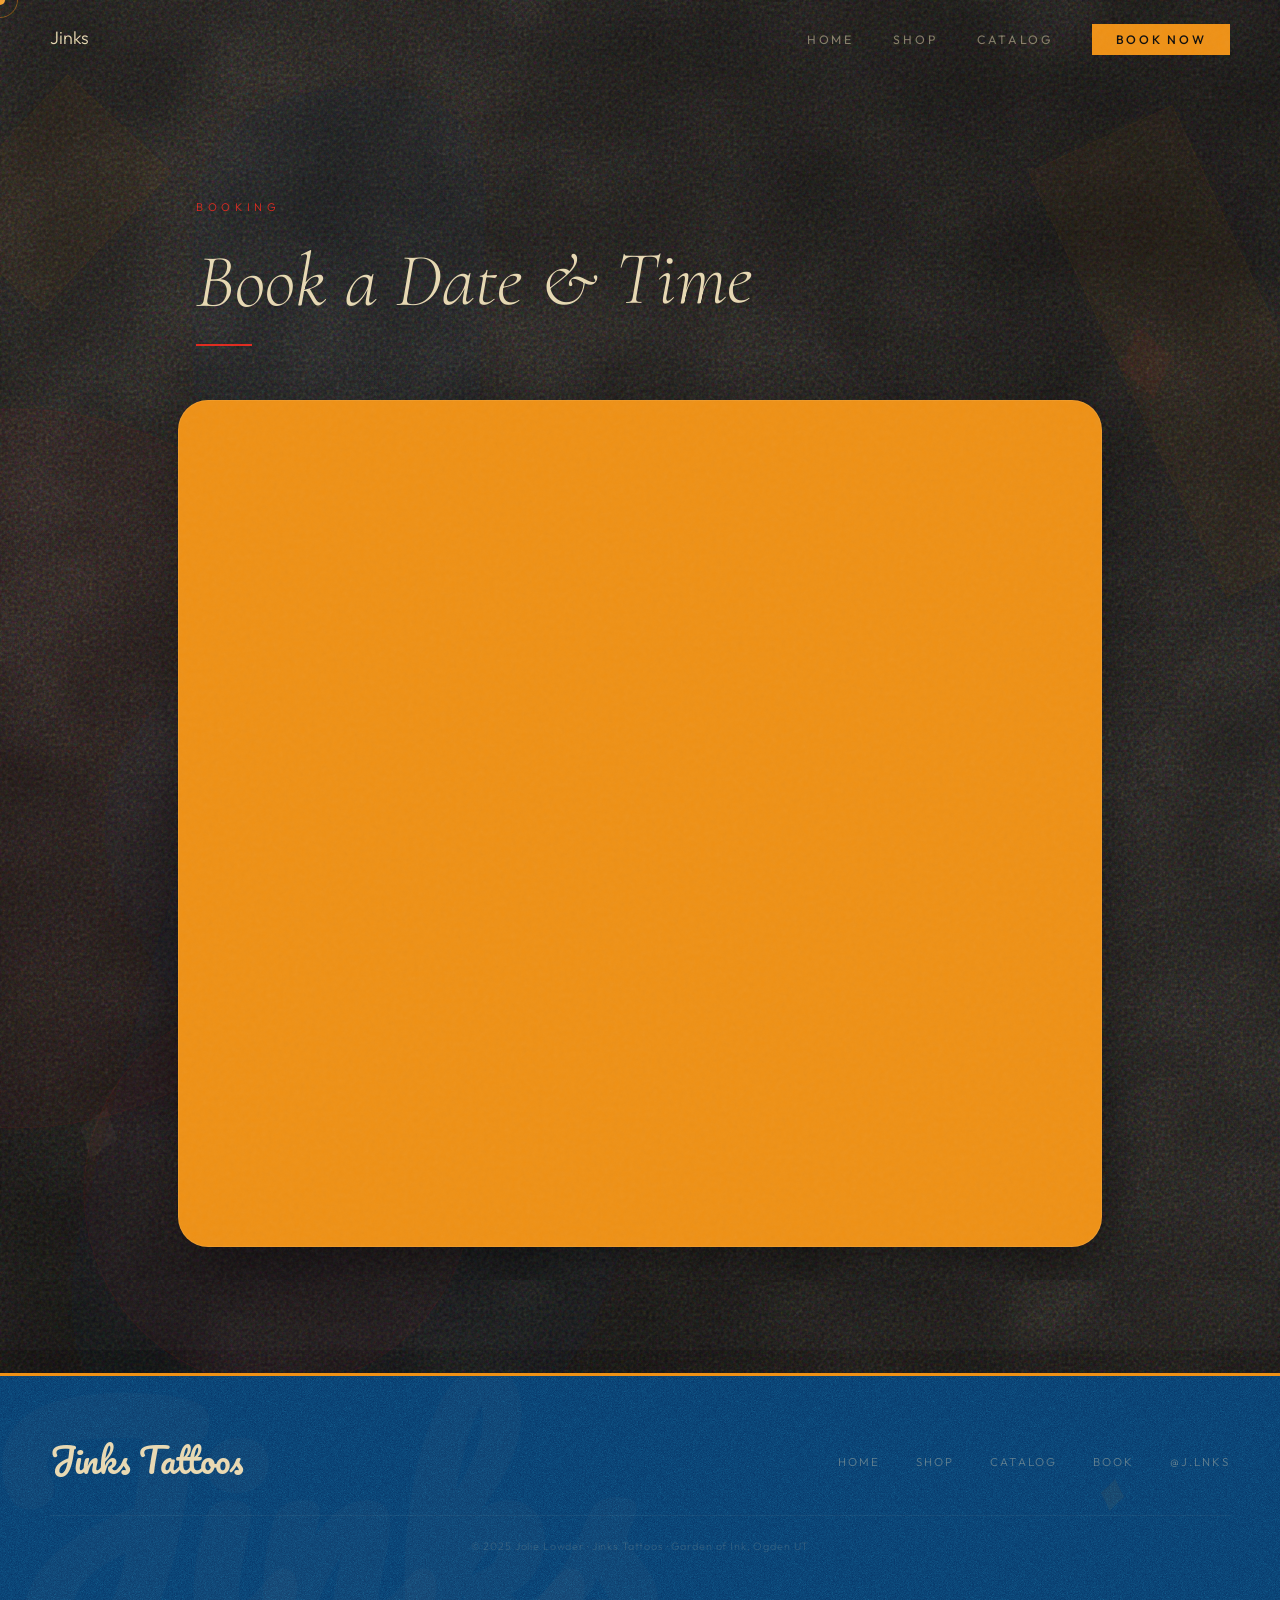
<file: book-time.html>
<!DOCTYPE html>
<!-- ═══════════════════════════════════════════════════════════════════
     JINKS TATTOOS — book-time.html (DATE & TIME PICKER PAGE)
     ─────────────────────────────────────────────────────────────────
     This page comes AFTER the Tally intake form. Once a client submits
     their tattoo details on schedule.html (which emails Jolie), Tally
     redirects them here to pick an actual date & time via the embedded
     Google Calendar Appointment Scheduling widget.

     Structure mirrors schedule.html:
       1. NAV              — same top bar
       2. BOOK-TIME CONTENT — heading + Google Calendar iframe
       3. FOOTER           — same navy footer
       4. <script>         — cursor, nav, mobile menu, ambient canvas
     ═══════════════════════════════════════════════════════════════════ -->
<html lang="en">
<head>
  <meta charset="UTF-8" />
  <meta name="viewport" content="width=device-width, initial-scale=1.0" />
  <title>Book a Date & Time — Jinks Tattoos</title>
  <!-- Shared site stylesheet (nav, footer, cursor, grain, etc.) -->
  <link rel="stylesheet" href="style.css" />

  <!-- ─────────────────────────────────────────────────────────
       PAGE-SPECIFIC STYLES
       Same approach as schedule.html — these only apply to this page.
  ───────────────────────────────────────────────────────────── -->
   <style>
    /* Dark grungy background for the booking page */
    body { background: #1a1816; color: #E8D9B3; }

    /* Content wrapper — full grunge newspaper texture */
    .schedule-wrap {
      position: relative;
      overflow: hidden;
      min-height: 100vh;
      padding-top: 8rem;
      background-color: #1a1816;
      background-image:
        url("data:image/svg+xml,%3Csvg viewBox='0 0 256 256' xmlns='http://www.w3.org/2000/svg'%3E%3Cfilter id='a'%3E%3CfeTurbulence type='fractalNoise' baseFrequency='0.035' numOctaves='5' stitchTiles='stitch'/%3E%3CfeColorMatrix type='saturate' values='0'/%3E%3C/filter%3E%3Crect width='100%25' height='100%25' filter='url(%23a)'/%3E%3C/svg%3E"),
        url("data:image/svg+xml,%3Csvg viewBox='0 0 512 512' xmlns='http://www.w3.org/2000/svg'%3E%3Cfilter id='b'%3E%3CfeTurbulence type='fractalNoise' baseFrequency='0.8' numOctaves='3' stitchTiles='stitch'/%3E%3C/filter%3E%3Crect width='100%25' height='100%25' filter='url(%23b)'/%3E%3C/svg%3E"),
        radial-gradient(ellipse 120% 80% at 20% 90%, rgba(0,0,0,.4) 0%, transparent 70%),
        radial-gradient(ellipse 100% 60% at 85% 15%, rgba(0,0,0,.35) 0%, transparent 65%),
        radial-gradient(ellipse 80% 80% at 50% 50%, transparent 30%, rgba(0,0,0,.25) 100%);
      background-blend-mode: overlay, soft-light, normal, normal, normal;
    }

    /* Diamond decoration — top right */
    .schedule-wrap::before {
      content: '♦';
      position: absolute;
      top: 18%; right: 8%;
      font-size: 7rem;
      color: #E1291D;
      opacity: .05;
      transform: rotate(-12deg);
      pointer-events: none;
      z-index: 0;
      font-family: serif;
    }

    /* Diamond decoration — bottom left */
    .schedule-wrap::after {
      content: '♦';
      position: absolute;
      bottom: 12%; left: 6%;
      font-size: 5rem;
      color: #E8D9B3;
      opacity: .04;
      transform: rotate(18deg);
      pointer-events: none;
      z-index: 0;
      font-family: serif;
    }

    /* Centered content container */
    .schedule-section {
      max-width: 960px;
      margin: 0 auto;
      padding: 3rem 2rem 7rem;
      position: relative;
      z-index: 1;
    }

    /* "Booking" eyebrow label */
    .schedule-eyebrow {
      font-size: .62rem;
      letter-spacing: .42em;
      text-transform: uppercase;
      display: block;
      margin-bottom: 1.2rem;
      color: #E1291D;
    }

    /* Big italic heading */
    .schedule-h1 {
      font-family: var(--serif);
      font-size: clamp(2.2rem, 6vw, 4.2rem);
      font-weight: 300;
      font-style: italic;
      line-height: 1.1;
      color: #E8D9B3;
      margin-bottom: 1.2rem;
      transform: rotate(-.4deg);
      display: inline-block;
    }

    /* Red accent line — extra bottom margin since there's no subtitle */
    .schedule-rule {
      width: 56px;
      height: 2px;
      background: #E1291D;
      margin-bottom: 3rem;
    }

/* Hide diamonds + tighten frame on mobile */
    @media (max-width: 860px) {
      .schedule-wrap::before,
      .schedule-wrap::after { display: none; }
      .gcal-frame { margin-left: 0; margin-right: 0; padding: .75rem; }
    }

    .gcal-frame {
      background: #EF9115;
      border: 1px solid rgba(232,217,179,.12);
      border-radius: 30px;
      padding: 1.25rem;
      box-shadow: 0 18px 50px rgba(0,0,0,.45);
      margin-left: -1rem;
      margin-right: -1rem;
      position: relative;
    }

    /* The iframe itself — sits flush inside the frame */
    .gcal-embed {
      border: 0;
      display: block;
      width: 100%;
      background: transparent;
    }
  </style>

</head>
<body>

  <!-- Custom cursor (the dot and ring that follow the mouse) -->
  <div id="cursor"></div>
  <div id="cursor-ring"></div>

  <!-- Film grain overlay -->
  <div id="grain"></div>

  <!-- ═══════════════════════════════════════════════════════════════
       NAV BAR — same as the homepage
       ═══════════════════════════════════════════════════════════════ -->
  <nav id="nav">
    <a href="index.html" class="nav-logo">Jinks</a>
    <ul class="nav-links" id="navLinks">
      <li><a href="index.html">Home</a></li>
      <li><a href="shop.html">Shop</a></li>
      <li><a href="index.html#catalog">Catalog</a></li>
      <li><a href="schedule.html" class="nav-book">Book Now</a></li>
    </ul>
    <button class="nav-toggle" id="navToggle" aria-label="Menu">
      <span></span><span></span><span></span>
    </button>
  </nav>

  <!-- ═══════════════════════════════════════════════════════════════
       BOOK-TIME CONTENT
       Heading + Google Calendar Appointment Scheduling iframe.
       No subtitle/description — just the heading then the picker.
       ═══════════════════════════════════════════════════════════════ -->
  <div class="schedule-wrap">
    <div class="schedule-section">
      <span class="schedule-eyebrow">Booking</span>
      <h1 class="schedule-h1">Book a Date &amp; Time</h1>
      <div class="schedule-rule"></div>

      <!-- ── GOOGLE CALENDAR APPOINTMENT SCHEDULING ─────────── -->
      <!-- Google Calendar Appointment Scheduling begin -->
     <!-- ── GOOGLE CALENDAR APPOINTMENT SCHEDULING ─────────── -->
      <div class="gcal-frame">
        <!-- Google Calendar Appointment Scheduling begin -->
        <iframe
          class="gcal-embed"
          src="https://calendar.google.com/calendar/appointments/schedules/AcZssZ14U714WmLxtUd81PXifZSxCmzc37h0yW4HUe89JFtGtdH7NpSTbx5qGwOi67g9OijpV_bvZELi?gv=true"
          width="100%"
          height="800"
          frameborder="0"
          title="Book a date and time with Jinks Tattoos"></iframe>
        <!-- end Google Calendar Appointment Scheduling -->
      </div>
      <!-- end Google Calendar Appointment Scheduling -->
    </div>
  </div>

  <!-- ═══════════════════════════════════════════════════════════════
       FOOTER — same as the homepage
       ═══════════════════════════════════════════════════════════════ -->
  <footer>
    <div class="footer-logo">Jinks Tattoos</div>
    <ul class="footer-links">
      <li><a href="index.html">Home</a></li>
      <li><a href="shop.html">Shop</a></li>
      <li><a href="index.html#catalog">Catalog</a></li>
      <li><a href="schedule.html">Book</a></li>
      <li><a href="https://www.instagram.com/j.lnks" target="_blank" rel="noopener">@j.lnks</a></li>
    </ul>
    <p class="footer-copy">© 2025 Jolie Lowder · Jinks Tattoos · Garden of Ink, Ogden UT</p>
  </footer>

  <!-- ═══════════════════════════════════════════════════════════════
       JAVASCRIPT
       Same subset as schedule.html: cursor, nav scroll, mobile menu,
       and the ambient canvas that draws faded shapes behind content.
       ═══════════════════════════════════════════════════════════════ -->
  <script>
    /* Brand colors as a JS object — used by the ambient canvas below */
    const P = { red:'#E1291D', navy:'#07376A', orange:'#EF9115', cream:'#E8D9B3', black:'#0e0d0d' };


    /* ─────────────────────────────────
       CUSTOM CURSOR
    ───────────────────────────────── */
    const cur  = document.getElementById('cursor');
    const ring = document.getElementById('cursor-ring');
    document.addEventListener('mousemove', e => {
      cur.style.left = e.clientX+'px';  cur.style.top = e.clientY+'px';
      ring.style.left = e.clientX+'px'; ring.style.top = e.clientY+'px';
    });
    document.querySelectorAll('a,button').forEach(el => {
      el.addEventListener('mouseenter', () => {
        cur.style.width = '20px'; cur.style.height = '20px';
        cur.style.background = P.red; cur.style.borderRadius = '3px';
        ring.style.width = '54px'; ring.style.height = '54px';
        ring.style.borderColor = 'rgba(225,41,29,.5)';
      });
      el.addEventListener('mouseleave', () => {
        cur.style.width = '10px'; cur.style.height = '10px';
        cur.style.background = P.orange; cur.style.borderRadius = '50%';
        ring.style.width = '36px'; ring.style.height = '36px';
        ring.style.borderColor = 'rgba(239,145,21,.45)';
      });
    });


    /* ─────────────────────────────────
       NAV SCROLL EFFECT
    ───────────────────────────────── */
    const nav = document.getElementById('nav');
    window.addEventListener('scroll', () => nav.classList.toggle('scrolled', window.scrollY > 60));


    /* ─────────────────────────────────
       MOBILE NAV (HAMBURGER MENU)
    ───────────────────────────────── */
    const toggle   = document.getElementById('navToggle');
    const navLinks = document.getElementById('navLinks');
    toggle.addEventListener('click', () => {
      const open = navLinks.classList.toggle('open');
      const sp = toggle.querySelectorAll('span');
      sp[0].style.transform = open ? 'rotate(45deg) translate(4px,4px)'   : '';
      sp[1].style.opacity   = open ? '0' : '1';
      sp[2].style.transform = open ? 'rotate(-45deg) translate(4px,-4px)' : '';
    });


    /* ─────────────────────────────────
       AMBIENT BACKGROUND CANVAS
    ───────────────────────────────── */
    (function() {
      const wrap = document.querySelector('.schedule-wrap');

      const c = document.createElement('canvas');
      c.style.cssText = 'position:absolute;inset:0;width:100%;height:100%;pointer-events:none;z-index:0;';
      wrap.insertBefore(c, wrap.firstChild);

      const pal = [
        { col:P.navy,   fill:.06, sk:.1  },
        { col:P.red,    fill:.05, sk:.09 },
        { col:P.black,  fill:.04, sk:.08 },
        { col:P.orange, fill:.05, sk:.09 },
      ];

      function draw() {
        c.width  = wrap.offsetWidth;
        c.height = wrap.offsetHeight;
        const W = c.width, H = c.height;
        const cx = c.getContext('2d');

        let s = 54321;
        const rnd = () => { s=(s*16807)%2147483647; return (s-1)/2147483646; };

        for (let i = 0; i < 9; i++) {
          const p    = pal[i % pal.length];
          const r    = 120 + rnd() * 340;
          const x    = rnd() * W;
          const y    = rnd() * H;
          const type = i % 4;
          const rot  = rnd() * Math.PI * 2;

          cx.save();
          cx.translate(x, y);
          cx.rotate(rot);
          cx.strokeStyle = p.col;
          cx.fillStyle   = p.col;
          cx.lineWidth   = 1;

          if (type === 0) {
            const pts = Array.from({length:6}, (_,j) => {
              const a = (j/6)*Math.PI*2;
              const jit = 0.5 + rnd()*0.95;
              return { x:Math.cos(a)*r*jit, y:Math.sin(a)*r*jit };
            });
            const n = pts.length;
            cx.beginPath();
            cx.moveTo((pts[0].x+pts[n-1].x)/2,(pts[0].y+pts[n-1].y)/2);
            for (let j=0;j<n;j++) {
              const curr=pts[j], next=pts[(j+1)%n];
              cx.quadraticCurveTo(curr.x,curr.y,(curr.x+next.x)/2,(curr.y+next.y)/2);
            }
            cx.closePath();
            cx.globalAlpha = p.fill; cx.fill();
            cx.globalAlpha = p.sk;   cx.stroke();

          } else if (type === 1) {
            cx.globalAlpha = p.fill * 0.7;
            cx.beginPath(); cx.arc(0,0,r,0,Math.PI*2); cx.fill();
            cx.globalAlpha = p.sk;
            cx.beginPath(); cx.arc(0,0,r,0,Math.PI*2); cx.stroke();

          } else if (type === 2) {
            cx.beginPath();
            cx.moveTo(0,-r); cx.lineTo(r*.6,0); cx.lineTo(0,r); cx.lineTo(-r*.6,0);
            cx.closePath();
            cx.globalAlpha = p.fill; cx.fill();
            cx.globalAlpha = p.sk;   cx.stroke();

          } else {
            const rw=180+rnd()*360, rh=100+rnd()*240;
            cx.globalAlpha = p.fill * 0.7;
            cx.fillRect(-rw/2,-rh/2,rw,rh);
            cx.globalAlpha = p.sk * 0.7;
            cx.strokeRect(-rw/2,-rh/2,rw,rh);
          }
          cx.restore();
        }
      }

      draw();
      window.addEventListener('resize', draw);
    })();
  </script>
</body>
</html>
</file>
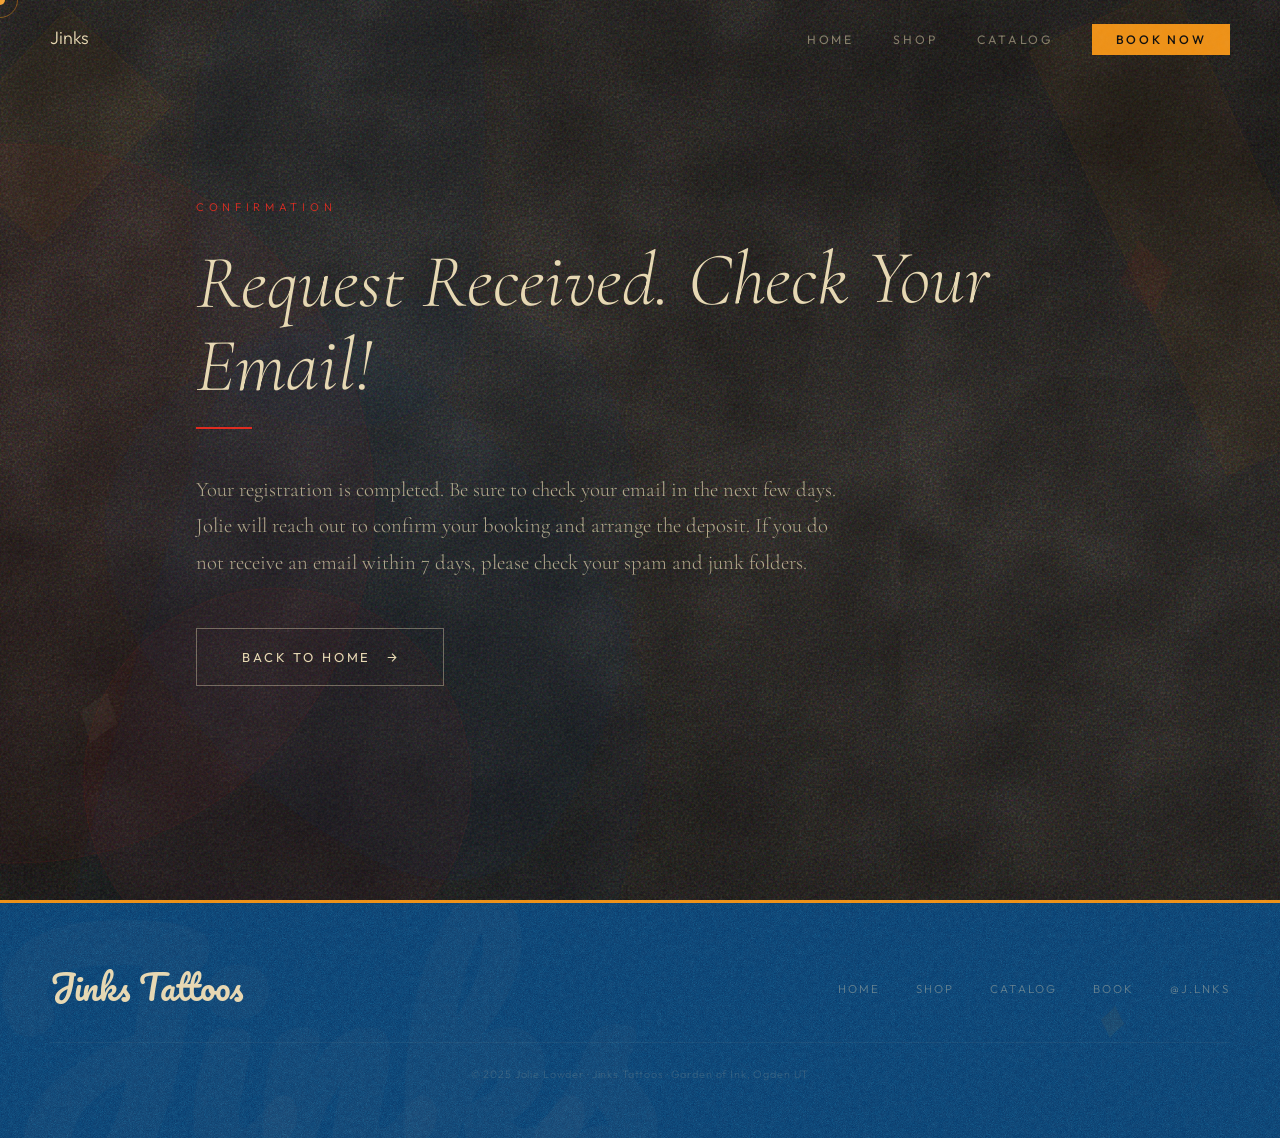
<file: confirmation.html>
<!DOCTYPE html>
<!-- ═══════════════════════════════════════════════════════════════════
     JINKS TATTOOS — confirmation.html (POST-SUBMIT CONFIRMATION PAGE)
     ─────────────────────────────────────────────────────────────────
     Simple confirmation page shown after a client completes booking.
     No form, no iframe — just heading + confirmation message.
     Same nav, footer, grunge background, and ambient canvas as the
     other booking pages so it feels like part of the same flow.
     ═══════════════════════════════════════════════════════════════════ -->
<html lang="en">
<head>
  <meta charset="UTF-8" />
  <meta name="viewport" content="width=device-width, initial-scale=1.0" />
  <title>Request Received — Jinks Tattoos</title>
  <!-- Shared site stylesheet (nav, footer, cursor, grain, etc.) -->
  <link rel="stylesheet" href="style.css" />

  <!-- ─────────────────────────────────────────────────────────
       PAGE-SPECIFIC STYLES
  ───────────────────────────────────────────────────────────── -->
   <style>
    /* Dark grungy background for the confirmation page */
    body { background: #1a1816; color: #E8D9B3; }

    /* Content wrapper — full grunge newspaper texture */
    .schedule-wrap {
      position: relative;
      overflow: hidden;
      min-height: 100vh;
      padding-top: 8rem;
      background-color: #1a1816;
      background-image:
        url("data:image/svg+xml,%3Csvg viewBox='0 0 256 256' xmlns='http://www.w3.org/2000/svg'%3E%3Cfilter id='a'%3E%3CfeTurbulence type='fractalNoise' baseFrequency='0.035' numOctaves='5' stitchTiles='stitch'/%3E%3CfeColorMatrix type='saturate' values='0'/%3E%3C/filter%3E%3Crect width='100%25' height='100%25' filter='url(%23a)'/%3E%3C/svg%3E"),
        url("data:image/svg+xml,%3Csvg viewBox='0 0 512 512' xmlns='http://www.w3.org/2000/svg'%3E%3Cfilter id='b'%3E%3CfeTurbulence type='fractalNoise' baseFrequency='0.8' numOctaves='3' stitchTiles='stitch'/%3E%3C/filter%3E%3Crect width='100%25' height='100%25' filter='url(%23b)'/%3E%3C/svg%3E"),
        radial-gradient(ellipse 120% 80% at 20% 90%, rgba(0,0,0,.4) 0%, transparent 70%),
        radial-gradient(ellipse 100% 60% at 85% 15%, rgba(0,0,0,.35) 0%, transparent 65%),
        radial-gradient(ellipse 80% 80% at 50% 50%, transparent 30%, rgba(0,0,0,.25) 100%);
      background-blend-mode: overlay, soft-light, normal, normal, normal;
    }

    /* Diamond decoration — top right */
    .schedule-wrap::before {
      content: '♦';
      position: absolute;
      top: 18%; right: 8%;
      font-size: 7rem;
      color: #E1291D;
      opacity: .05;
      transform: rotate(-12deg);
      pointer-events: none;
      z-index: 0;
      font-family: serif;
    }

    /* Diamond decoration — bottom left */
    .schedule-wrap::after {
      content: '♦';
      position: absolute;
      bottom: 12%; left: 6%;
      font-size: 5rem;
      color: #E8D9B3;
      opacity: .04;
      transform: rotate(18deg);
      pointer-events: none;
      z-index: 0;
      font-family: serif;
    }

    /* Centered content container */
    .schedule-section {
      max-width: 960px;
      margin: 0 auto;
      padding: 3rem 2rem 7rem;
      position: relative;
      z-index: 1;
    }

    /* "Confirmation" eyebrow label */
    .schedule-eyebrow {
      font-size: .62rem;
      letter-spacing: .42em;
      text-transform: uppercase;
      display: block;
      margin-bottom: 1.2rem;
      color: #E1291D;
    }

    /* Big italic heading */
    .schedule-h1 {
      font-family: var(--serif);
      font-size: clamp(2.2rem, 6vw, 4.2rem);
      font-weight: 300;
      font-style: italic;
      line-height: 1.1;
      color: #E8D9B3;
      margin-bottom: 1.2rem;
      transform: rotate(-.4deg);
      display: inline-block;
    }

    /* Red accent line */
    .schedule-rule {
      width: 56px;
      height: 2px;
      background: #E1291D;
      margin-bottom: 2.4rem;
    }

    /* Confirmation message paragraph */
    .schedule-desc {
      font-family: var(--serif);
      font-size: 1.15rem;
      line-height: 1.75;
      color: rgba(232,217,179,.72);
      max-width: 640px;
      margin-bottom: 2.6rem;
    }

    /* "Back to home" link styled like a CTA button */
    .confirm-cta {
      display: inline-flex;
      align-items: center;
      gap: .75rem;
      padding: .95rem 2.5rem;
      font-family: var(--sans);
      font-size: .72rem;
      font-weight: 400;
      letter-spacing: .22em;
      text-transform: uppercase;
      color: #E8D9B3;
      border: 1.5px solid rgba(232,217,179,.4);
      transition: border-color .25s, gap .3s var(--ease);
      cursor: none;
    }
    .confirm-cta:hover {
      border-color: #E8D9B3;
      gap: 1.2rem;
    }

    /* Hide diamonds on mobile */
    @media (max-width: 860px) {
      .schedule-wrap::before,
      .schedule-wrap::after { display: none; }
    }
  </style>

</head>
<body>

  <!-- Custom cursor (the dot and ring that follow the mouse) -->
  <div id="cursor"></div>
  <div id="cursor-ring"></div>

  <!-- Film grain overlay -->
  <div id="grain"></div>

  <!-- ═══════════════════════════════════════════════════════════════
       NAV BAR — same as the homepage
       ═══════════════════════════════════════════════════════════════ -->
  <nav id="nav">
    <a href="index.html" class="nav-logo">Jinks</a>
    <ul class="nav-links" id="navLinks">
      <li><a href="index.html">Home</a></li>
      <li><a href="shop.html">Shop</a></li>
      <li><a href="index.html#catalog">Catalog</a></li>
      <li><a href="schedule.html" class="nav-book">Book Now</a></li>
    </ul>
    <button class="nav-toggle" id="navToggle" aria-label="Menu">
      <span></span><span></span><span></span>
    </button>
  </nav>

  <!-- ═══════════════════════════════════════════════════════════════
       CONFIRMATION CONTENT
       Heading + confirmation message + back-to-home link.
       ═══════════════════════════════════════════════════════════════ -->
  <div class="schedule-wrap">
    <div class="schedule-section">
      <span class="schedule-eyebrow">Confirmation</span>
      <h1 class="schedule-h1">Request Received. Check Your Email!</h1>
      <div class="schedule-rule"></div>

      <p class="schedule-desc">
        Your registration is completed. Be sure to check your email in the next few days.
        Jolie will reach out to confirm your booking and arrange the deposit. If you do
        not receive an email within 7 days, please check your spam and junk folders.
      </p>

      <a href="index.html" class="confirm-cta">
        Back to Home
        <svg viewBox="0 0 24 24" width="13" height="13" fill="none" stroke="currentColor" stroke-width="2">
          <path d="M5 12h14M13 5l7 7-7 7"/>
        </svg>
      </a>
    </div>
  </div>

  <!-- ═══════════════════════════════════════════════════════════════
       FOOTER — same as the homepage
       ═══════════════════════════════════════════════════════════════ -->
  <footer>
    <div class="footer-logo">Jinks Tattoos</div>
    <ul class="footer-links">
      <li><a href="index.html">Home</a></li>
      <li><a href="shop.html">Shop</a></li>
      <li><a href="index.html#catalog">Catalog</a></li>
      <li><a href="schedule.html">Book</a></li>
      <li><a href="https://www.instagram.com/j.lnks" target="_blank" rel="noopener">@j.lnks</a></li>
    </ul>
    <p class="footer-copy">© 2025 Jolie Lowder · Jinks Tattoos · Garden of Ink, Ogden UT</p>
  </footer>

  <!-- ═══════════════════════════════════════════════════════════════
       JAVASCRIPT
       Same subset as the other booking pages: cursor, nav scroll,
       mobile menu, ambient canvas.
       ═══════════════════════════════════════════════════════════════ -->
  <script>
    /* Brand colors as a JS object — used by the ambient canvas below */
    const P = { red:'#E1291D', navy:'#07376A', orange:'#EF9115', cream:'#E8D9B3', black:'#0e0d0d' };


    /* ─────────────────────────────────
       CUSTOM CURSOR
    ───────────────────────────────── */
    const cur  = document.getElementById('cursor');
    const ring = document.getElementById('cursor-ring');
    document.addEventListener('mousemove', e => {
      cur.style.left = e.clientX+'px';  cur.style.top = e.clientY+'px';
      ring.style.left = e.clientX+'px'; ring.style.top = e.clientY+'px';
    });
    document.querySelectorAll('a,button').forEach(el => {
      el.addEventListener('mouseenter', () => {
        cur.style.width = '20px'; cur.style.height = '20px';
        cur.style.background = P.red; cur.style.borderRadius = '3px';
        ring.style.width = '54px'; ring.style.height = '54px';
        ring.style.borderColor = 'rgba(225,41,29,.5)';
      });
      el.addEventListener('mouseleave', () => {
        cur.style.width = '10px'; cur.style.height = '10px';
        cur.style.background = P.orange; cur.style.borderRadius = '50%';
        ring.style.width = '36px'; ring.style.height = '36px';
        ring.style.borderColor = 'rgba(239,145,21,.45)';
      });
    });


    /* ─────────────────────────────────
       NAV SCROLL EFFECT
    ───────────────────────────────── */
    const nav = document.getElementById('nav');
    window.addEventListener('scroll', () => nav.classList.toggle('scrolled', window.scrollY > 60));


    /* ─────────────────────────────────
       MOBILE NAV (HAMBURGER MENU)
    ───────────────────────────────── */
    const toggle   = document.getElementById('navToggle');
    const navLinks = document.getElementById('navLinks');
    toggle.addEventListener('click', () => {
      const open = navLinks.classList.toggle('open');
      const sp = toggle.querySelectorAll('span');
      sp[0].style.transform = open ? 'rotate(45deg) translate(4px,4px)'   : '';
      sp[1].style.opacity   = open ? '0' : '1';
      sp[2].style.transform = open ? 'rotate(-45deg) translate(4px,-4px)' : '';
    });


    /* ─────────────────────────────────
       AMBIENT BACKGROUND CANVAS
    ───────────────────────────────── */
    (function() {
      const wrap = document.querySelector('.schedule-wrap');

      const c = document.createElement('canvas');
      c.style.cssText = 'position:absolute;inset:0;width:100%;height:100%;pointer-events:none;z-index:0;';
      wrap.insertBefore(c, wrap.firstChild);

      const pal = [
        { col:P.navy,   fill:.06, sk:.1  },
        { col:P.red,    fill:.05, sk:.09 },
        { col:P.black,  fill:.04, sk:.08 },
        { col:P.orange, fill:.05, sk:.09 },
      ];

      function draw() {
        c.width  = wrap.offsetWidth;
        c.height = wrap.offsetHeight;
        const W = c.width, H = c.height;
        const cx = c.getContext('2d');

        let s = 54321;
        const rnd = () => { s=(s*16807)%2147483647; return (s-1)/2147483646; };

        for (let i = 0; i < 9; i++) {
          const p    = pal[i % pal.length];
          const r    = 120 + rnd() * 340;
          const x    = rnd() * W;
          const y    = rnd() * H;
          const type = i % 4;
          const rot  = rnd() * Math.PI * 2;

          cx.save();
          cx.translate(x, y);
          cx.rotate(rot);
          cx.strokeStyle = p.col;
          cx.fillStyle   = p.col;
          cx.lineWidth   = 1;

          if (type === 0) {
            const pts = Array.from({length:6}, (_,j) => {
              const a = (j/6)*Math.PI*2;
              const jit = 0.5 + rnd()*0.95;
              return { x:Math.cos(a)*r*jit, y:Math.sin(a)*r*jit };
            });
            const n = pts.length;
            cx.beginPath();
            cx.moveTo((pts[0].x+pts[n-1].x)/2,(pts[0].y+pts[n-1].y)/2);
            for (let j=0;j<n;j++) {
              const curr=pts[j], next=pts[(j+1)%n];
              cx.quadraticCurveTo(curr.x,curr.y,(curr.x+next.x)/2,(curr.y+next.y)/2);
            }
            cx.closePath();
            cx.globalAlpha = p.fill; cx.fill();
            cx.globalAlpha = p.sk;   cx.stroke();

          } else if (type === 1) {
            cx.globalAlpha = p.fill * 0.7;
            cx.beginPath(); cx.arc(0,0,r,0,Math.PI*2); cx.fill();
            cx.globalAlpha = p.sk;
            cx.beginPath(); cx.arc(0,0,r,0,Math.PI*2); cx.stroke();

          } else if (type === 2) {
            cx.beginPath();
            cx.moveTo(0,-r); cx.lineTo(r*.6,0); cx.lineTo(0,r); cx.lineTo(-r*.6,0);
            cx.closePath();
            cx.globalAlpha = p.fill; cx.fill();
            cx.globalAlpha = p.sk;   cx.stroke();

          } else {
            const rw=180+rnd()*360, rh=100+rnd()*240;
            cx.globalAlpha = p.fill * 0.7;
            cx.fillRect(-rw/2,-rh/2,rw,rh);
            cx.globalAlpha = p.sk * 0.7;
            cx.strokeRect(-rw/2,-rh/2,rw,rh);
          }
          cx.restore();
        }
      }

      draw();
      window.addEventListener('resize', draw);
    })();
  </script>
</body>
</html>
</file>
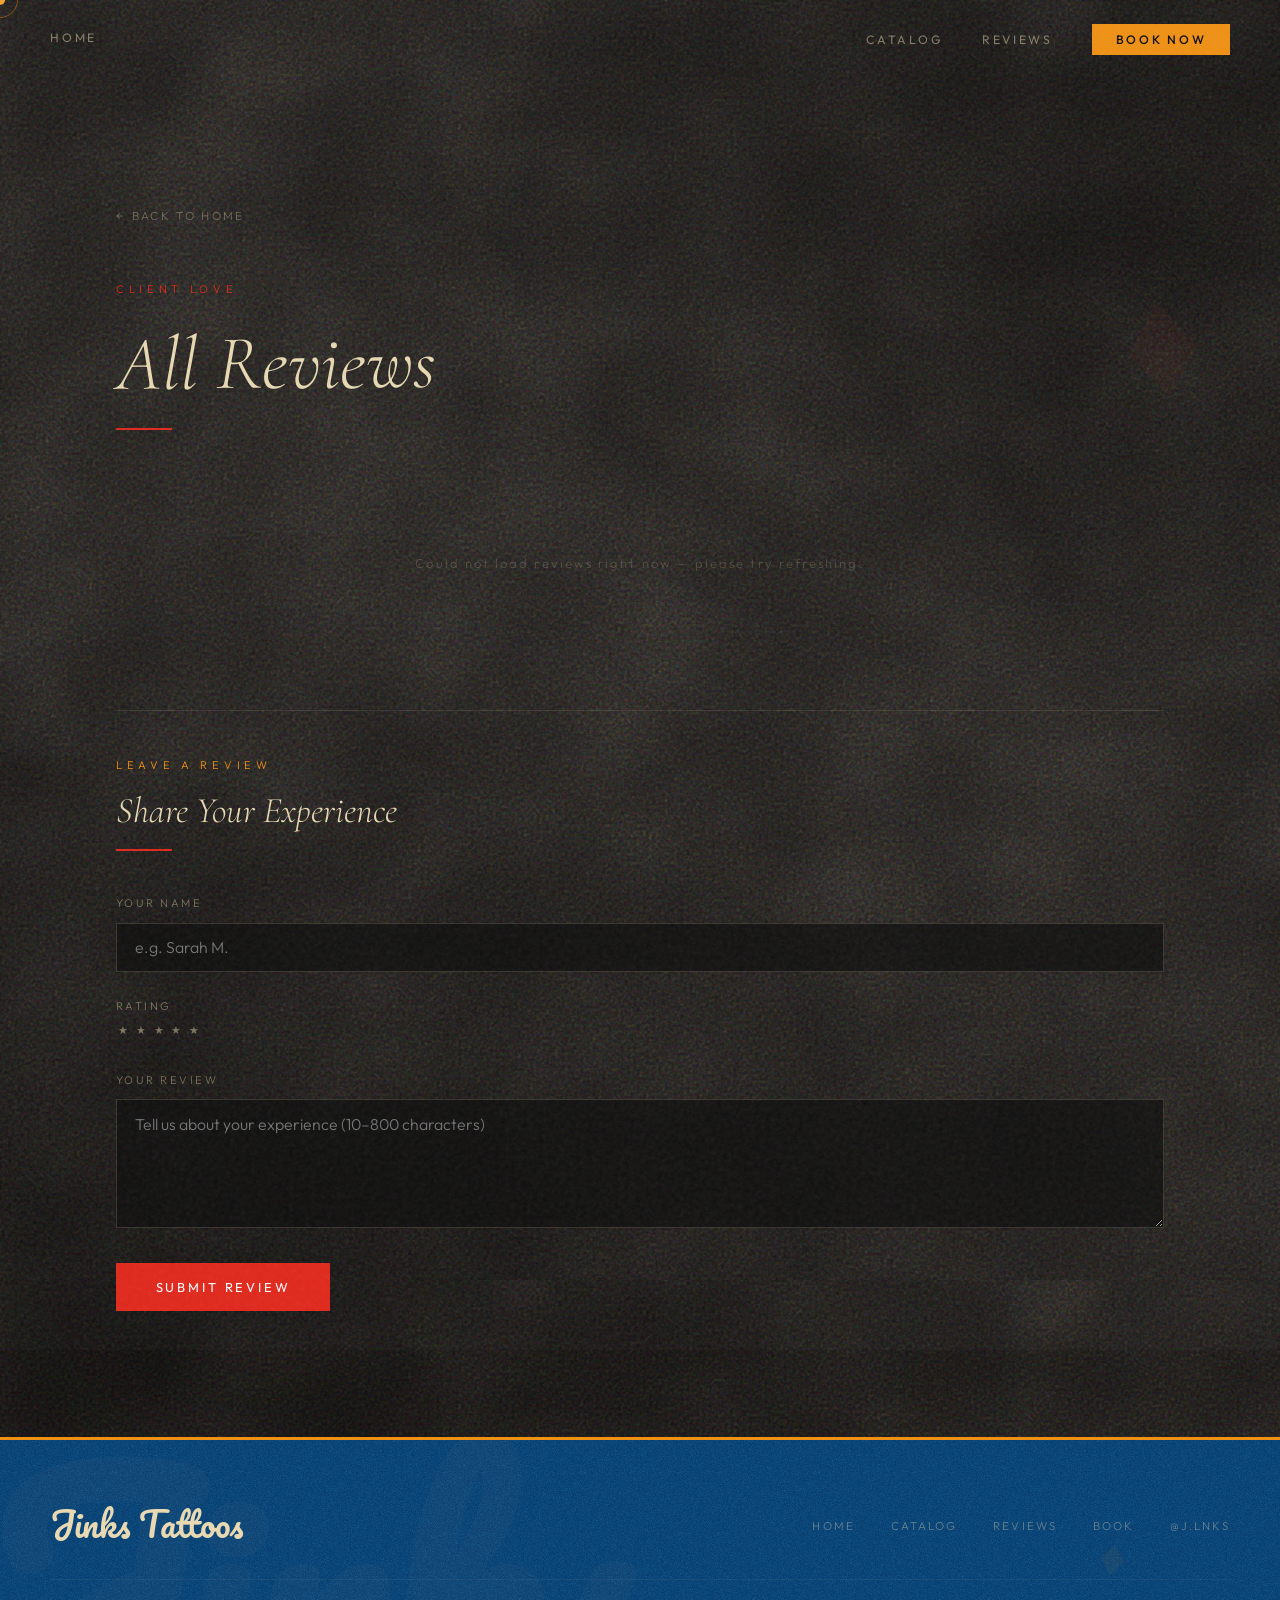
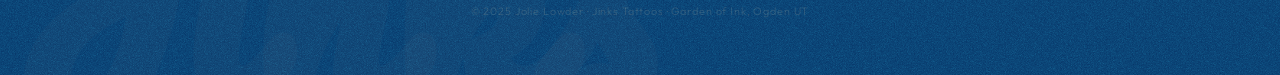
<file: reviews.html>
<!DOCTYPE html>
<!-- ═══════════════════════════════════════════════════════════════════
     JINKS TATTOOS — reviews.html (ALL REVIEWS)
     ─────────────────────────────────────────────────────────────────
     Full reviews archive page. Shows every approved review from
     reviews.json, sorted newest first. The homepage shows only the
     top 6 highest-rated; everything else lives here.

     Structure:
       1. NAV            — same top bar as the rest of the site
       2. PAGE HEADER    — eyebrow + heading + rule
       3. REVIEWS GRID   — all approved reviews, loaded from reviews.json
       4. SUBMIT FORM    — same form as the homepage
       5. FOOTER         — same navy footer
       6. <script>       — cursor, nav, reveal, review loader, form
     ═══════════════════════════════════════════════════════════════════ -->
<html lang="en">
<head>
  <meta charset="UTF-8" />
  <meta name="viewport" content="width=device-width, initial-scale=1.0, viewport-fit=cover" />
  <meta name="color-scheme" content="only light" />
  <title>Reviews — Jinks Tattoos</title>
  <link rel="stylesheet" href="style.css" />

  <style>
    body { background: #1a1816; color: #E8D9B3; }

    /* Page wrapper — same dark grunge texture as the booking page */
    .reviews-page-wrap {
      position: relative;
      overflow: hidden;
      min-height: 100vh;
      padding-top: 8rem;
      background-color: #1a1816;
      background-image:
        url("data:image/svg+xml,%3Csvg viewBox='0 0 256 256' xmlns='http://www.w3.org/2000/svg'%3E%3Cfilter id='a'%3E%3CfeTurbulence type='fractalNoise' baseFrequency='0.035' numOctaves='5' stitchTiles='stitch'/%3E%3CfeColorMatrix type='saturate' values='0'/%3E%3C/filter%3E%3Crect width='100%25' height='100%25' filter='url(%23a)'/%3E%3C/svg%3E"),
        url("data:image/svg+xml,%3Csvg viewBox='0 0 512 512' xmlns='http://www.w3.org/2000/svg'%3E%3Cfilter id='b'%3E%3CfeTurbulence type='fractalNoise' baseFrequency='0.8' numOctaves='3' stitchTiles='stitch'/%3E%3C/filter%3E%3Crect width='100%25' height='100%25' filter='url(%23b)'/%3E%3C/svg%3E"),
        radial-gradient(ellipse 120% 80% at 20% 90%, rgba(0,0,0,.4) 0%, transparent 70%),
        radial-gradient(ellipse 100% 60% at 85% 15%, rgba(0,0,0,.35) 0%, transparent 65%),
        radial-gradient(ellipse 80% 80% at 50% 50%, transparent 30%, rgba(0,0,0,.25) 100%);
      background-blend-mode: overlay, soft-light, normal, normal, normal;
    }

    /* Decorative faded diamond — top right */
    .reviews-page-wrap::before {
      content: '♦';
      position: absolute;
      top: 14%; right: 6%;
      font-size: 9rem;
      color: #E1291D;
      opacity: .04;
      transform: rotate(-8deg);
      pointer-events: none;
      z-index: 0;
      font-family: serif;
    }

    /* Content column */
    .reviews-page-section {
      max-width: 1120px;
      margin: 0 auto;
      padding: 3rem 2rem 7rem;
      position: relative;
      z-index: 1;
    }

    /* Eyebrow label */
    .reviews-page-eyebrow {
      font-size: .62rem;
      letter-spacing: .42em;
      text-transform: uppercase;
      display: block;
      margin-bottom: 1.2rem;
      color: #E1291D;
    }

    /* Big italic heading */
    .reviews-page-h1 {
      font-family: var(--serif);
      font-size: clamp(2.4rem, 6vw, 4.4rem);
      font-weight: 300;
      font-style: italic;
      line-height: 1.1;
      color: #E8D9B3;
      margin-bottom: 1.2rem;
      transform: rotate(-.4deg);
      display: inline-block;
    }

    /* Red accent line */
    .reviews-page-rule {
      width: 56px;
      height: 2px;
      background: #E1291D;
      margin-bottom: 2.8rem;
    }

    /* Review count badge */
    .reviews-page-count {
      font-size: .65rem;
      letter-spacing: .18em;
      text-transform: uppercase;
      color: rgba(232,217,179,.35);
      margin-bottom: 2rem;
      display: block;
    }

    /* State messages */
    .reviews-page-empty {
      font-size: .72rem;
      letter-spacing: .16em;
      color: rgba(232,217,179,.22);
      text-align: center;
      padding: 4rem 0;
    }
    .reviews-page-loading {
      font-size: .72rem;
      letter-spacing: .16em;
      color: rgba(232,217,179,.22);
      text-align: center;
      padding: 4rem 0;
    }

    /* "Back to homepage" link at top */
    .reviews-page-back {
      display: inline-flex;
      align-items: center;
      gap: .4rem;
      font-size: .65rem;
      letter-spacing: .2em;
      text-transform: uppercase;
      color: rgba(232,217,179,.38);
      text-decoration: none;
      margin-bottom: 3rem;
      transition: color .22s;
    }
    .reviews-page-back:hover { color: #EF9115; }

    /* Override the reviews-grid on this page to support more columns */
    .reviews-page-section .reviews-grid {
      grid-template-columns: repeat(auto-fill, minmax(280px, 1fr));
    }

    /* Eyebrow / heading colors inside this dark page */
    .reviews-page-section .eyebrow { color: #EF9115; }
    .reviews-page-section .dh      { color: #E8D9B3; }
    .reviews-page-section .red-rule { background: #E1291D; }

    @media (max-width: 860px) {
      .reviews-page-wrap::before { display: none; }
      .reviews-page-section .reviews-grid { grid-template-columns: 1fr; }
    }
  </style>
</head>
<body>

  <div id="cursor"></div>
  <div id="cursor-ring"></div>
  <div id="grain"></div>

  <!-- ═══════════════════════════════════════════════════════════════
       NAV BAR
       ═══════════════════════════════════════════════════════════════ -->
  <nav id="nav">
    <a href="index.html" class="nav-home-link">Home</a>
    <ul class="nav-links" id="navLinks">
      <li><a href="index.html#catalog">Catalog</a></li>
      <li><a href="reviews.html" aria-current="page">Reviews</a></li>
      <li><a href="schedule.html" class="nav-book">Book Now</a></li>
    </ul>
    <button class="nav-toggle" id="navToggle" aria-label="Menu">
      <span></span><span></span><span></span>
    </button>
  </nav>

  <!-- ═══════════════════════════════════════════════════════════════
       REVIEWS ARCHIVE
       ═══════════════════════════════════════════════════════════════ -->
  <div class="reviews-page-wrap">
    <div class="reviews-page-section">

      <a href="index.html" class="reviews-page-back">← Back to home</a>

      <span class="reviews-page-eyebrow">Client Love</span>
      <h1 class="reviews-page-h1">All Reviews</h1>
      <div class="reviews-page-rule"></div>

      <!-- Dynamic reviews injected here by JS -->
      <div id="reviews-all">
        <p class="reviews-page-loading">Loading reviews…</p>
      </div>

      <!-- ── Review submission form ───────────────────────────────── -->
      <div class="reviews-form-wrap">
        <span class="eyebrow reveal">Leave a Review</span>
        <h3 class="dh reveal" style="transition-delay:.06s; font-size:clamp(1.4rem,3vw,2rem); font-family:var(--serif); font-weight:300; font-style:italic; margin-bottom:1rem;">Share Your Experience</h3>
        <div class="red-rule reveal"></div>

        <form id="review-form" novalidate>
          <input name="website" type="text" tabindex="-1" autocomplete="off" aria-hidden="true" />
          <input type="hidden" name="loaded-at" id="loadedAt" />

          <div class="review-form-field">
            <label for="reviewer-name">Your Name</label>
            <input type="text" id="reviewer-name" name="reviewer-name" maxlength="80" autocomplete="name" placeholder="e.g. Sarah M." />
            <span class="field-error" id="name-error">Please enter your name.</span>
          </div>

          <div class="review-form-field">
            <span class="star-rating-label">Rating</span>
            <div class="star-rating" role="radiogroup" aria-label="Star rating">
              <input type="radio" name="rating" id="star5" value="5" /><label for="star5" title="5 stars">★</label>
              <input type="radio" name="rating" id="star4" value="4" /><label for="star4" title="4 stars">★</label>
              <input type="radio" name="rating" id="star3" value="3" /><label for="star3" title="3 stars">★</label>
              <input type="radio" name="rating" id="star2" value="2" /><label for="star2" title="2 stars">★</label>
              <input type="radio" name="rating" id="star1" value="1" /><label for="star1" title="1 star">★</label>
            </div>
            <span class="field-error" id="rating-error">Please select a star rating.</span>
          </div>

          <div class="review-form-field">
            <label for="review-body">Your Review</label>
            <textarea id="review-body" name="body" rows="5" maxlength="800" placeholder="Tell us about your experience (10–800 characters)"></textarea>
            <span class="field-error" id="body-error">Please write at least 10 characters.</span>
          </div>

          <button type="submit" class="review-submit-btn">
            <span class="btn-text">Submit Review</span>
            <span class="btn-spinner" aria-hidden="true"></span>
          </button>
        </form>

        <div id="review-form-status" role="alert" aria-live="polite"></div>
      </div>

    </div>
  </div>

  <!-- ═══════════════════════════════════════════════════════════════
       FOOTER
       ═══════════════════════════════════════════════════════════════ -->
  <footer>
    <div class="footer-logo">Jinks Tattoos</div>
    <ul class="footer-links">
      <li><a href="index.html">Home</a></li>
      <li><a href="index.html#catalog">Catalog</a></li>
      <li><a href="reviews.html">Reviews</a></li>
      <li><a href="schedule.html">Book</a></li>
      <li><a href="https://www.instagram.com/j.lnks" target="_blank" rel="noopener">@j.lnks</a></li>
    </ul>
    <p class="footer-copy">© 2025 Jolie Lowder · Jinks Tattoos · Garden of Ink, Ogden UT</p>
  </footer>


  <script>

  if ('scrollRestoration' in history) history.scrollRestoration = 'manual';
  window.scrollTo(0, 0);

  const P = { red:'#E1291D', navy:'#07376A', orange:'#EF9115', cream:'#E8D9B3', black:'#0e0d0d' };

  /* ── Custom cursor ── */
  const cur  = document.getElementById('cursor');
  const ring = document.getElementById('cursor-ring');
  document.addEventListener('mousemove', function(e) {
    cur.style.left  = e.clientX + 'px'; cur.style.top  = e.clientY + 'px';
    ring.style.left = e.clientX + 'px'; ring.style.top = e.clientY + 'px';
  });
  document.querySelectorAll('a,button').forEach(function(el) {
    el.addEventListener('mouseenter', function() {
      cur.style.width='20px'; cur.style.height='20px';
      cur.style.background=P.red; cur.style.borderRadius='3px';
      ring.style.width='54px'; ring.style.height='54px';
      ring.style.borderColor='rgba(225,41,29,.5)';
    });
    el.addEventListener('mouseleave', function() {
      cur.style.width='10px'; cur.style.height='10px';
      cur.style.background=P.orange; cur.style.borderRadius='50%';
      ring.style.width='36px'; ring.style.height='36px';
      ring.style.borderColor='rgba(239,145,21,.45)';
    });
  });

  /* ── Nav scroll effect ── */
  var nav = document.getElementById('nav');
  window.addEventListener('scroll', function() {
    nav.classList.toggle('scrolled', window.scrollY > 60);
  });

  /* ── Mobile hamburger ── */
  var toggle   = document.getElementById('navToggle');
  var navLinks = document.getElementById('navLinks');
  toggle.addEventListener('click', function() {
    var open = navLinks.classList.toggle('open');
    var sp = toggle.querySelectorAll('span');
    sp[0].style.transform = open ? 'rotate(45deg) translate(4px,4px)'   : '';
    sp[1].style.opacity   = open ? '0' : '1';
    sp[2].style.transform = open ? 'rotate(-45deg) translate(4px,-4px)' : '';
  });

  /* ── Scroll reveal ── */
  var revObs = new IntersectionObserver(function(entries) {
    entries.forEach(function(e) {
      if (e.isIntersecting) {
        e.target.classList.add('visible');
        revObs.unobserve(e.target);
      }
    });
  }, { threshold: 0.08 });
  document.querySelectorAll('.reveal, .red-rule').forEach(function(el) {
    revObs.observe(el);
  });

  /* ── Review system config ── */
  var WORKER_URL       = 'https://jinks-review-worker.jinks.workers.dev';
  var REVIEWS_JSON_URL = 'https://raw.githubusercontent.com/ashdehart/JinksTattoos/master/reviews.json';

  /* ── Build a review card DOM node ── */
  function buildCard(r, i) {
    var card = document.createElement('div');
    card.className = 'review-card reveal';
    if (i > 0) card.style.transitionDelay = Math.min(i * 0.08, 0.6) + 's';

    var stars = document.createElement('div');
    stars.className = 'stars';
    var rating = Math.max(1, Math.min(5, parseInt(r.rating, 10) || 5));
    for (var s = 0; s < 5; s++) {
      var star = document.createElement('span');
      star.className = 'star';
      star.textContent = '★';
      star.style.opacity = s < rating ? '1' : '0.18';
      stars.appendChild(star);
    }
    card.appendChild(stars);

    var body = document.createElement('p');
    body.className = 'review-text';
    body.textContent = '"' + r.body + '"';
    card.appendChild(body);

    var author = document.createElement('p');
    author.className = 'review-author';
    author.textContent = r.name;
    card.appendChild(author);

    if (r.date) {
      var dateEl = document.createElement('p');
      dateEl.className = 'review-platform';
      dateEl.textContent = r.date;
      card.appendChild(dateEl);
    }

    return card;
  }

  /* ── All-reviews loader ── */
  (function() {
    var container = document.getElementById('reviews-all');
    if (!container) return;

    fetch(REVIEWS_JSON_URL + '?t=' + Date.now())
      .then(function(res) {
        if (!res.ok) throw new Error('fetch failed');
        return res.json();
      })
      .then(function(data) {
        var reviews = (data && Array.isArray(data.reviews)) ? data.reviews : [];

        container.innerHTML = '';

        if (reviews.length === 0) {
          var empty = document.createElement('p');
          empty.className = 'reviews-page-empty';
          empty.textContent = 'No submitted reviews yet — be the first below.';
          container.appendChild(empty);
          return;
        }

        var count = document.createElement('span');
        count.className = 'reviews-page-count';
        count.textContent = reviews.length + ' verified review' + (reviews.length === 1 ? '' : 's');
        container.appendChild(count);

        var grid = document.createElement('div');
        grid.className = 'reviews-grid';

        /* reviews.json is already sorted newest-first by the GitHub Action */
        reviews.forEach(function(r, i) {
          grid.appendChild(buildCard(r, i));
        });

        container.appendChild(grid);

        grid.querySelectorAll('.reveal').forEach(function(el) {
          revObs.observe(el);
        });
      })
      .catch(function() {
        container.innerHTML = '';
        var err = document.createElement('p');
        err.className = 'reviews-page-empty';
        err.textContent = 'Could not load reviews right now — please try refreshing.';
        container.appendChild(err);
      });
  })();

  /* ── Review submission form ── */
  (function() {
    var loadedAt = Date.now();
    var loadedAtField = document.getElementById('loadedAt');
    if (loadedAtField) loadedAtField.value = loadedAt;

    var form   = document.getElementById('review-form');
    var status = document.getElementById('review-form-status');
    var btn    = form ? form.querySelector('.review-submit-btn') : null;
    if (!form || !btn) return;

    function showFieldError(id, show) {
      var el = document.getElementById(id);
      if (el) el.classList.toggle('visible', show);
    }
    function markField(inputId, hasError) {
      var el = document.getElementById(inputId);
      if (el) el.classList.toggle('input-error', hasError);
    }

    form.addEventListener('submit', function(e) {
      e.preventDefault();

      ['reviewer-name', 'review-body'].forEach(function(id) { markField(id, false); });
      showFieldError('name-error', false);
      showFieldError('rating-error', false);
      showFieldError('body-error', false);
      status.className = '';
      status.textContent = '';

      var name        = (form.querySelector('#reviewer-name').value || '').trim();
      var body        = (form.querySelector('#review-body').value || '').trim();
      var ratingInput = form.querySelector('input[name="rating"]:checked');
      var rating      = ratingInput ? parseInt(ratingInput.value, 10) : 0;
      var honeypot    = (form.querySelector('input[name="website"]') || {}).value || '';

      var valid = true;
      if (!name || name.length > 80)         { markField('reviewer-name', true); showFieldError('name-error', true);   valid = false; }
      if (!rating || rating < 1 || rating > 5){ showFieldError('rating-error', true);                                  valid = false; }
      if (!body || body.length < 10 || body.length > 800) { markField('review-body', true); showFieldError('body-error', true); valid = false; }
      if (!valid) return;

      btn.disabled = true;
      btn.classList.add('loading');

      fetch(WORKER_URL, {
        method: 'POST',
        headers: { 'Content-Type': 'application/json' },
        body: JSON.stringify({ name: name, rating: rating, body: body, loadedAt: loadedAt, website: honeypot })
      })
      .then(function(res) {
        if (!res.ok) throw new Error(res.status);
        form.style.display = 'none';
        status.className = 'success';
        status.textContent = 'Thank you! Your review has been submitted and will appear once approved.';
      })
      .catch(function() {
        btn.disabled = false;
        btn.classList.remove('loading');
        status.className = 'error';
        status.textContent = 'Something went wrong — please try again in a moment.';
      });
    });
  })();

  </script>

</body>
</html>
</file>
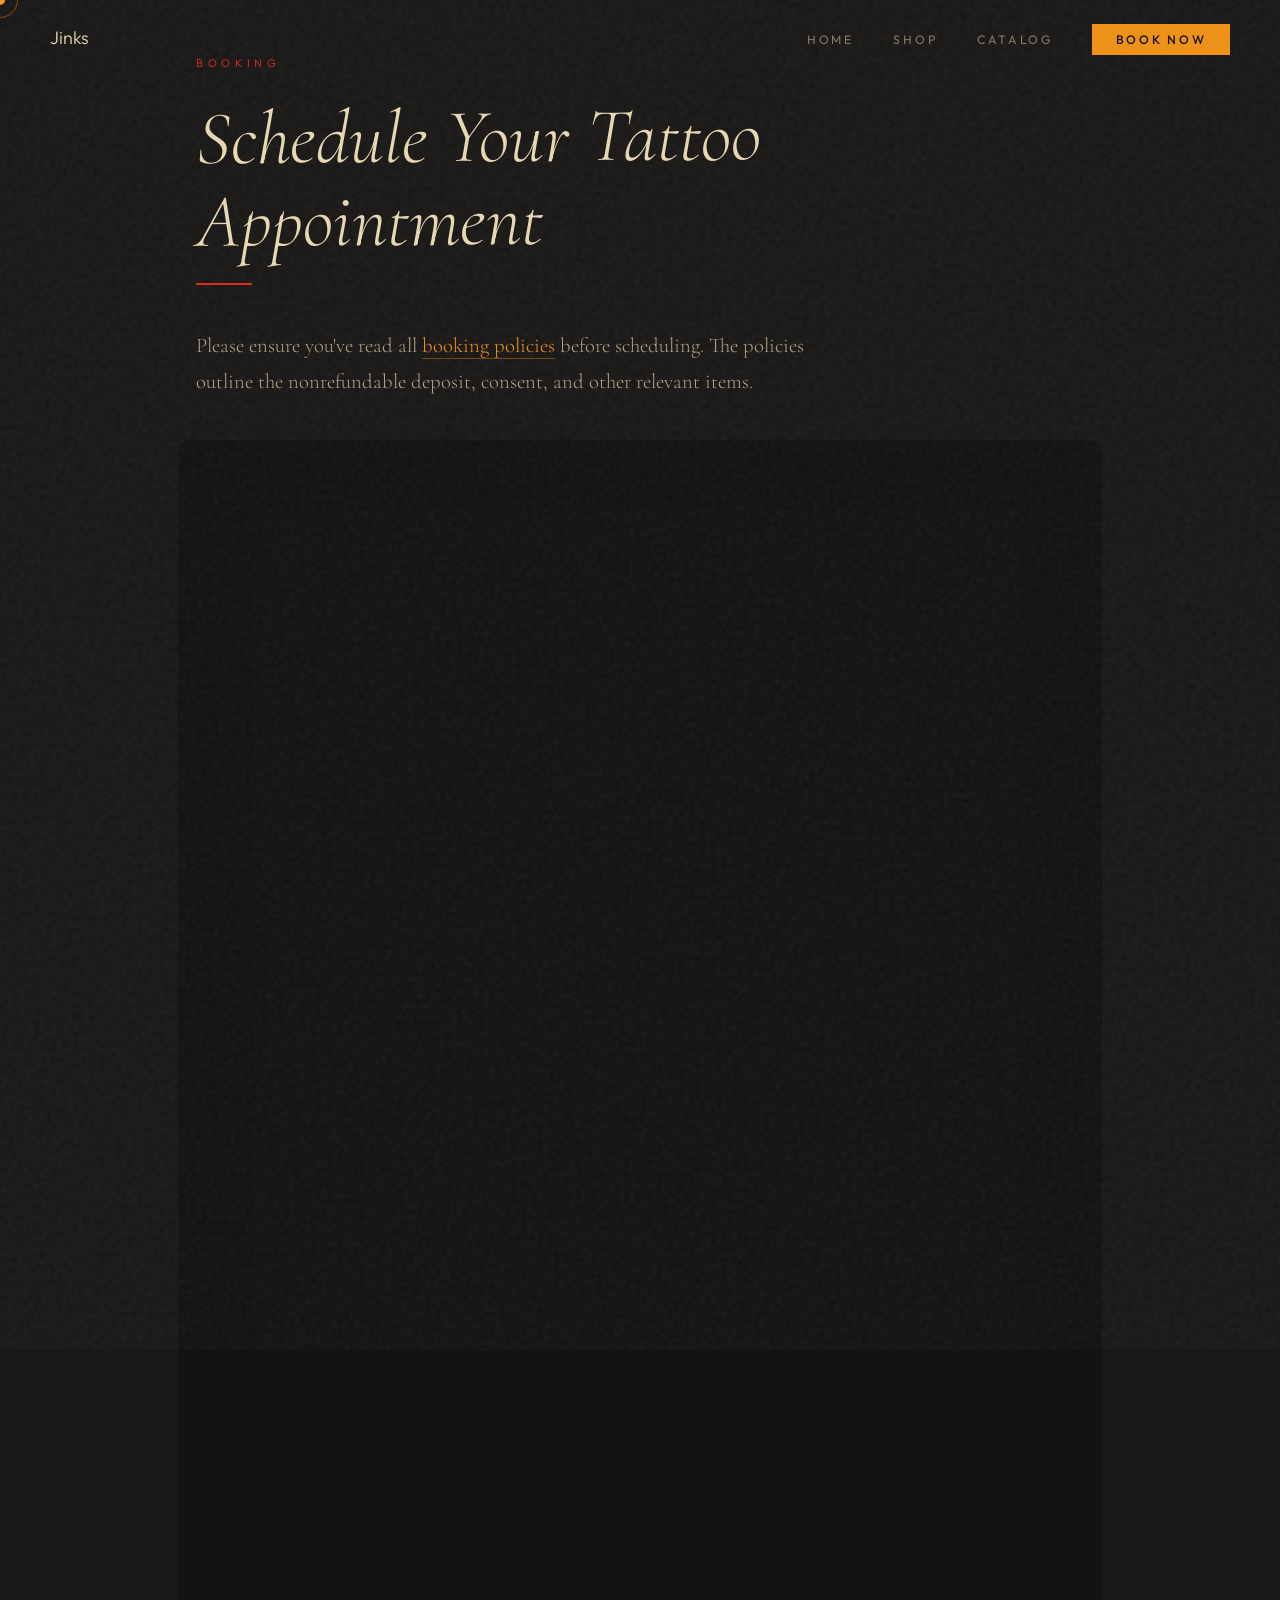
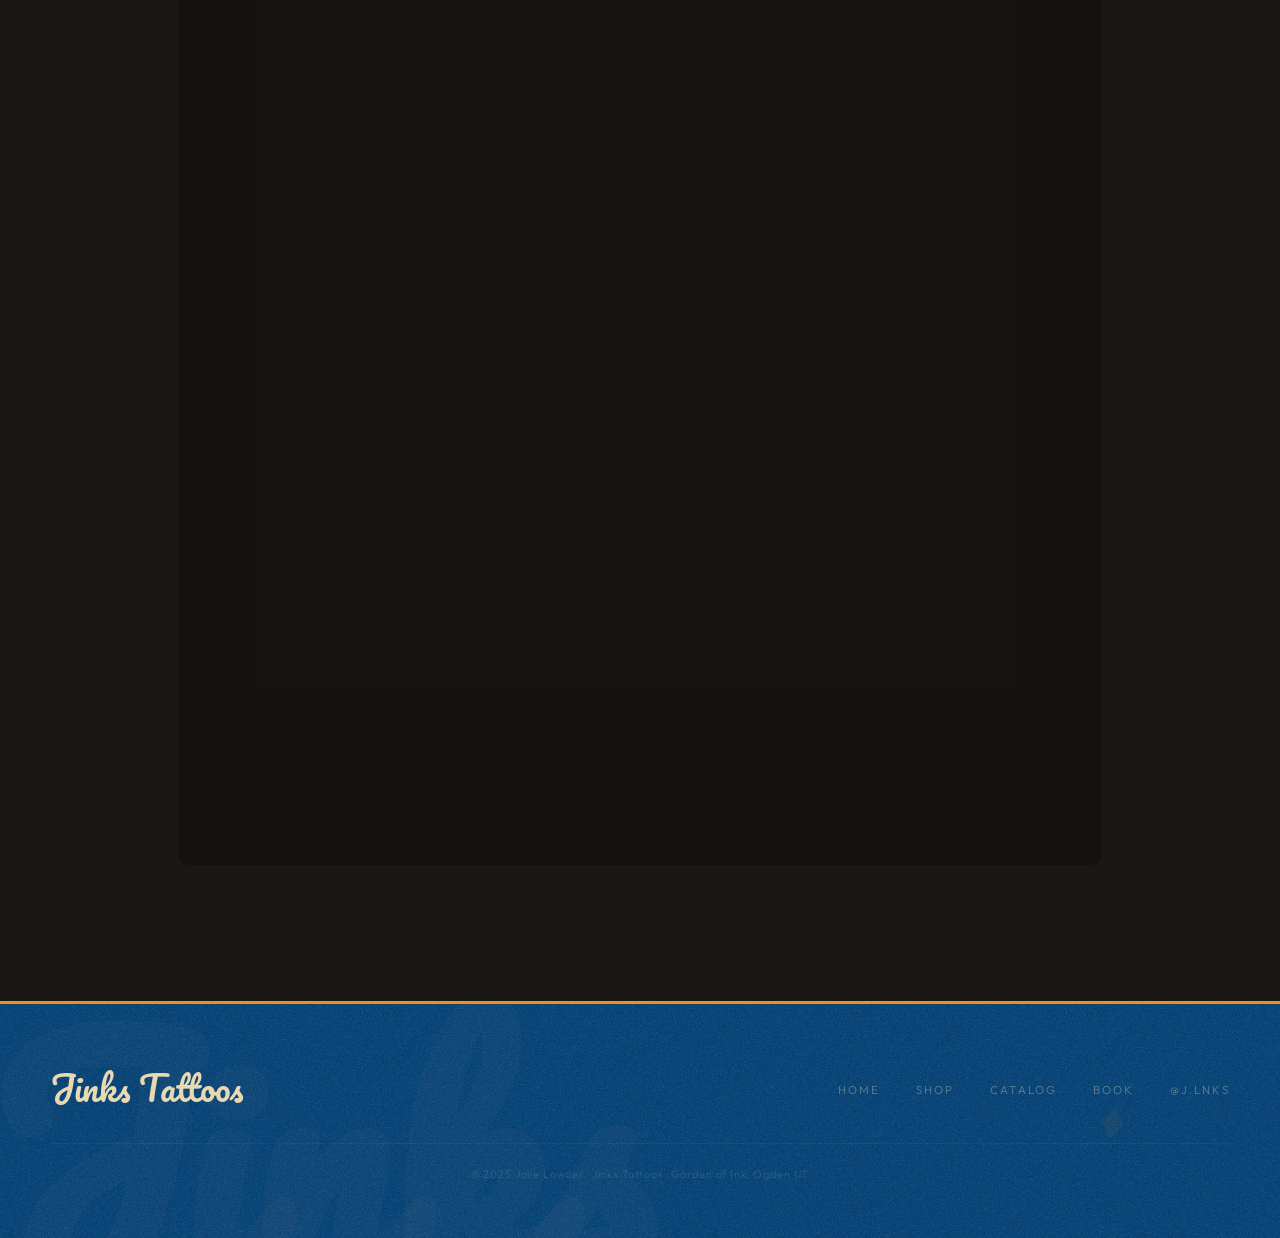
<file: schedule.html>
<!DOCTYPE html>
<!-- ═══════════════════════════════════════════════════════════════════
     JINKS TATTOOS — schedule.html (BOOKING PAGE)
     ─────────────────────────────────────────────────────────────────
     This is the booking page. It's intentionally simple right now —
     just a heading, a description, and a placeholder where the Tally
     booking form will be embedded once Stripe is connected.

     Structure:
       1. NAV              — same top bar as the homepage
       2. SCHEDULE CONTENT — heading + description + form placeholder
       3. FOOTER           — same navy footer as the homepage
       4. <script>         — cursor, nav, mobile menu, ambient canvas

     Most styling comes from the shared style.css. Page-specific styles
     live in the inline <style> block in the <head> below.
     ═══════════════════════════════════════════════════════════════════ -->
<html lang="en">
<head>
  <meta charset="UTF-8" />
  <meta name="viewport" content="width=device-width, initial-scale=1.0" />
  <title>Schedule — Jinks Tattoos</title>
  <!-- Shared site stylesheet (nav, footer, cursor, grain, etc.) -->
  <link rel="stylesheet" href="style.css" />

  <!-- ─────────────────────────────────────────────────────────
       PAGE-SPECIFIC STYLES
       Styles that ONLY apply to schedule.html. Putting them inline
       here keeps style.css focused on the homepage. If you ever want
       to reuse these on another page, you can move them into style.css.
  ───────────────────────────────────────────────────────────── -->
   <style>
    /* Dark grungy background for the schedule page */
    body { background: #1a1816; color: #E8D9B3; }

    /* Schedule content wrapper — full grunge newspaper texture */
    .schedule-wrap {
      position: relative;
      overflow: hidden;
      min-height: 100vh;
      padding-top: 8rem;
      background-color: #1a1816;
      background-image:
        url("data:image/svg+xml,%3Csvg viewBox='0 0 256 256' xmlns='http://www.w3.org/2000/svg'%3E%3Cfilter id='a'%3E%3CfeTurbulence type='fractalNoise' baseFrequency='0.035' numOctaves='5' stitchTiles='stitch'/%3E%3CfeColorMatrix type='saturate' values='0'/%3E%3C/filter%3E%3Crect width='100%25' height='100%25' filter='url(%23a)'/%3E%3C/svg%3E"),
        url("data:image/svg+xml,%3Csvg viewBox='0 0 512 512' xmlns='http://www.w3.org/2000/svg'%3E%3Cfilter id='b'%3E%3CfeTurbulence type='fractalNoise' baseFrequency='0.8' numOctaves='3' stitchTiles='stitch'/%3E%3C/filter%3E%3Crect width='100%25' height='100%25' filter='url(%23b)'/%3E%3C/svg%3E"),
        radial-gradient(ellipse 120% 80% at 20% 90%, rgba(0,0,0,.4) 0%, transparent 70%),
        radial-gradient(ellipse 100% 60% at 85% 15%, rgba(0,0,0,.35) 0%, transparent 65%),
        radial-gradient(ellipse 80% 80% at 50% 50%, transparent 30%, rgba(0,0,0,.25) 100%);
      background-blend-mode: overlay, soft-light, normal, normal, normal;
    }

    /* Diamond decoration — top right */
    .schedule-wrap::before {
      content: '♦';
      position: absolute;
      top: 18%; right: 8%;
      font-size: 7rem;
      color: #E1291D;
      opacity: .05;
      transform: rotate(-12deg);
      pointer-events: none;
      z-index: 0;
      font-family: serif;
    }

    /* Diamond decoration — bottom left */
    .schedule-wrap::after {
      content: '♦';
      position: absolute;
      bottom: 12%; left: 6%;
      font-size: 5rem;
      color: #E8D9B3;
      opacity: .04;
      transform: rotate(18deg);
      pointer-events: none;
      z-index: 0;
      font-family: serif;
    }

    /* Centered content container */
    .schedule-section {
      max-width: 960px;
      margin: 0 auto;
      padding: 3rem 2rem 7rem;
      position: relative;
      z-index: 1;
    }

    /* "Booking" eyebrow label */
    .schedule-eyebrow {
      font-size: .62rem;
      letter-spacing: .42em;
      text-transform: uppercase;
      display: block;
      margin-bottom: 1.2rem;
      color: #E1291D;
    }

    /* Big italic heading */
    .schedule-h1 {
      font-family: var(--serif);
      font-size: clamp(2.2rem, 6vw, 4.2rem);
      font-weight: 300;
      font-style: italic;
      line-height: 1.1;
      color: #E8D9B3;
      margin-bottom: 1.2rem;
      transform: rotate(-.4deg);
      display: inline-block;
    }

    /* Red accent line */
    .schedule-rule {
      width: 56px;
      height: 2px;
      background: #E1291D;
      margin-bottom: 2.4rem;
    }

    /* Description paragraph */
    .schedule-desc {
      font-family: var(--serif);
      font-size: 1.15rem;
      line-height: 1.75;
      color: rgba(232,217,179,.72);
      max-width: 640px;
      margin-bottom: 2.2rem;
    }

    /* Link inside description */
    .schedule-desc a {
      color: #EF9115;
      border-bottom: 1px solid rgba(239,145,21,.4);
      transition: border-color .25s, color .25s;
    }
    .schedule-desc a:hover {
      color: #E8D9B3;
      border-bottom-color: #E8D9B3;
    }

    /* Hide diamonds on mobile */
    @media (max-width: 860px) {
      .schedule-wrap::before,
      .schedule-wrap::after { display: none; }
    }
     /* Rounded corners on the Tally booking form */
   iframe[data-tally-src] {
  border-radius: 12px;
  overflow: hidden;
  background: rgba(14,13,13,.45);
  margin-left: -1rem;
  margin-right: -1rem;
  width: calc(100% + 2rem);
}
  </style>

</head>
<body>

  <!-- Custom cursor (the dot and ring that follow the mouse) -->
  <div id="cursor"></div>
  <div id="cursor-ring"></div>

  <!-- Film grain overlay -->
  <div id="grain"></div>

  <!-- ═══════════════════════════════════════════════════════════════
       NAV BAR — same as the homepage
       ═══════════════════════════════════════════════════════════════ -->
  <nav id="nav">
    <a href="index.html" class="nav-logo">Jinks</a>
    <ul class="nav-links" id="navLinks">
      <li><a href="index.html">Home</a></li>
      <li><a href="shop.html">Shop</a></li>
      <li><a href="index.html#catalog">Catalog</a></li>
      <li><a href="schedule.html" class="nav-book">Book Now</a></li>
    </ul>
    <button class="nav-toggle" id="navToggle" aria-label="Menu">
      <span></span><span></span><span></span>
    </button>
  </nav>

  <!-- ═══════════════════════════════════════════════════════════════
       SCHEDULE CONTENT
       The main content of the booking page. Has the heading,
       description, and the embedded Tally booking form.
       ═══════════════════════════════════════════════════════════════ -->

    <div class="schedule-section">
      <span class="schedule-eyebrow">Booking</span>
      <h1 class="schedule-h1">Schedule Your Tattoo Appointment</h1>
      <div class="schedule-rule"></div>

      <!-- The "booking policies" link uses href="index.html#policies-wrap"
           which jumps to the Studio Policies section on the homepage
           (the section with id="policies-wrap"). -->
      <p class="schedule-desc">
        Please ensure you've read all <a href="index.html#policies-wrap">booking policies</a>
        before scheduling. The policies outline the nonrefundable deposit, consent,
        and other relevant items.
      </p>

      <!-- ── TALLY BOOKING FORM ─────────────────────────────── -->
<iframe data-tally-src="https://tally.so/embed/rjr1AN?hideTitle=1&transparentBackground=1&dynamicHeight=1" loading="lazy" width="100%" height="2025" frameborder="0" marginheight="0" marginwidth="0" title="Registration Form Template"></iframe>
<script>var d=document,w="https://tally.so/widgets/embed.js",v=function(){"undefined"!=typeof Tally?Tally.loadEmbeds():d.querySelectorAll("iframe[data-tally-src]:not([src])").forEach((function(e){e.src=e.dataset.tallySrc}))};if("undefined"!=typeof Tally)v();else if(d.querySelector('script[src="'+w+'"]')==null){var s=d.createElement("script");s.src=w,s.onload=v,s.onerror=v,d.body.appendChild(s);}</script>
    </div>
  </div>

  <!-- ═══════════════════════════════════════════════════════════════
       FOOTER — same as the homepage
       ═══════════════════════════════════════════════════════════════ -->
  <footer>
    <div class="footer-logo">Jinks Tattoos</div>
    <ul class="footer-links">
      <li><a href="index.html">Home</a></li>
      <li><a href="shop.html">Shop</a></li>
      <li><a href="index.html#catalog">Catalog</a></li>
      <li><a href="schedule.html">Book</a></li>
      <li><a href="https://www.instagram.com/j.lnks" target="_blank" rel="noopener">@j.lnks</a></li>
    </ul>
    <p class="footer-copy">© 2025 Jolie Lowder · Jinks Tattoos · Garden of Ink, Ogden UT</p>
  </footer>

  <!-- ═══════════════════════════════════════════════════════════════
       JAVASCRIPT
       This page uses a SUBSET of the homepage's JS — just the parts
       that are needed: cursor, nav scroll, mobile menu, and one
       ambient canvas for the schedule wrap.
       ═══════════════════════════════════════════════════════════════ -->
  <script>
    /* Brand colors as a JS object — used by the ambient canvas below */
    const P = { red:'#E1291D', navy:'#07376A', orange:'#EF9115', cream:'#E8D9B3', black:'#0e0d0d' };


    /* ─────────────────────────────────
       CUSTOM CURSOR
       Same as the homepage. Move dot+ring with mouse, grow on hover.
    ───────────────────────────────── */
    const cur  = document.getElementById('cursor');
    const ring = document.getElementById('cursor-ring');
    document.addEventListener('mousemove', e => {
      cur.style.left = e.clientX+'px';  cur.style.top = e.clientY+'px';
      ring.style.left = e.clientX+'px'; ring.style.top = e.clientY+'px';
    });
    document.querySelectorAll('a,button').forEach(el => {
      el.addEventListener('mouseenter', () => {
        cur.style.width = '20px'; cur.style.height = '20px';
        cur.style.background = P.red; cur.style.borderRadius = '3px';
        ring.style.width = '54px'; ring.style.height = '54px';
        ring.style.borderColor = 'rgba(225,41,29,.5)';
      });
      el.addEventListener('mouseleave', () => {
        cur.style.width = '10px'; cur.style.height = '10px';
        cur.style.background = P.orange; cur.style.borderRadius = '50%';
        ring.style.width = '36px'; ring.style.height = '36px';
        ring.style.borderColor = 'rgba(239,145,21,.45)';
      });
    });


    /* ─────────────────────────────────
       NAV SCROLL EFFECT
       Add the "scrolled" class once the user scrolls past 60px,
       which gives the nav its blurred dark background.
    ───────────────────────────────── */
    const nav = document.getElementById('nav');
    window.addEventListener('scroll', () => nav.classList.toggle('scrolled', window.scrollY > 60));


    /* ─────────────────────────────────
       MOBILE NAV (HAMBURGER MENU)
       Toggle the menu open/closed and animate the lines into an X.
    ───────────────────────────────── */
    const toggle   = document.getElementById('navToggle');
    const navLinks = document.getElementById('navLinks');
    toggle.addEventListener('click', () => {
      const open = navLinks.classList.toggle('open');
      const sp = toggle.querySelectorAll('span');
      sp[0].style.transform = open ? 'rotate(45deg) translate(4px,4px)'   : '';
      sp[1].style.opacity   = open ? '0' : '1';
      sp[2].style.transform = open ? 'rotate(-45deg) translate(4px,-4px)' : '';
    });


    /* ─────────────────────────────────
       AMBIENT BACKGROUND CANVAS
       Draws 9 big faded shapes behind the schedule content for visual
       texture. Same approach as the homepage section canvases — drawn
       once on load, deterministic (same shapes every refresh).
    ───────────────────────────────── */
    (function() {
      const wrap = document.querySelector('.schedule-wrap');

      /* Create a <canvas> element and stick it inside the schedule wrap
         as the FIRST child, so it sits behind everything else. */
      const c = document.createElement('canvas');
      c.style.cssText = 'position:absolute;inset:0;width:100%;height:100%;pointer-events:none;z-index:0;';
      wrap.insertBefore(c, wrap.firstChild);

      /* Color palette for the shapes — navy, red, black, orange.
         These contrast against the cream page background. */
      const pal = [
        { col:P.navy,   fill:.06, sk:.1  },
        { col:P.red,    fill:.05, sk:.09 },
        { col:P.black,  fill:.04, sk:.08 },
        { col:P.orange, fill:.05, sk:.09 },
      ];

      function draw() {
        /* Size the canvas to match the schedule wrap */
        c.width  = wrap.offsetWidth;
        c.height = wrap.offsetHeight;
        const W = c.width, H = c.height;
        const cx = c.getContext('2d');

        /* Seeded random number generator — produces the SAME sequence
           every time the page loads, so shapes don't jump around on refresh. */
        let s = 54321;
        const rnd = () => { s=(s*16807)%2147483647; return (s-1)/2147483646; };

        /* Draw 9 ambient shapes */
        for (let i = 0; i < 9; i++) {
          const p    = pal[i % pal.length];
          const r    = 120 + rnd() * 340;
          const x    = rnd() * W;
          const y    = rnd() * H;
          const type = i % 4;             /* Cycle through 4 shape types */
          const rot  = rnd() * Math.PI * 2;

          cx.save();
          cx.translate(x, y);
          cx.rotate(rot);
          cx.strokeStyle = p.col;
          cx.fillStyle   = p.col;
          cx.lineWidth   = 1;

          if (type === 0) {
            /* Blob shape — smooth curve through 6 random points */
            const pts = Array.from({length:6}, (_,j) => {
              const a = (j/6)*Math.PI*2;
              const jit = 0.5 + rnd()*0.95;
              return { x:Math.cos(a)*r*jit, y:Math.sin(a)*r*jit };
            });
            const n = pts.length;
            cx.beginPath();
            cx.moveTo((pts[0].x+pts[n-1].x)/2,(pts[0].y+pts[n-1].y)/2);
            for (let j=0;j<n;j++) {
              const curr=pts[j], next=pts[(j+1)%n];
              cx.quadraticCurveTo(curr.x,curr.y,(curr.x+next.x)/2,(curr.y+next.y)/2);
            }
            cx.closePath();
            cx.globalAlpha = p.fill; cx.fill();
            cx.globalAlpha = p.sk;   cx.stroke();

          } else if (type === 1) {
            /* Circle */
            cx.globalAlpha = p.fill * 0.7;
            cx.beginPath(); cx.arc(0,0,r,0,Math.PI*2); cx.fill();
            cx.globalAlpha = p.sk;
            cx.beginPath(); cx.arc(0,0,r,0,Math.PI*2); cx.stroke();

          } else if (type === 2) {
            /* Diamond */
            cx.beginPath();
            cx.moveTo(0,-r); cx.lineTo(r*.6,0); cx.lineTo(0,r); cx.lineTo(-r*.6,0);
            cx.closePath();
            cx.globalAlpha = p.fill; cx.fill();
            cx.globalAlpha = p.sk;   cx.stroke();

          } else {
            /* Rectangle */
            const rw=180+rnd()*360, rh=100+rnd()*240;
            cx.globalAlpha = p.fill * 0.7;
            cx.fillRect(-rw/2,-rh/2,rw,rh);
            cx.globalAlpha = p.sk * 0.7;
            cx.strokeRect(-rw/2,-rh/2,rw,rh);
          }
          cx.restore();
        }
      }

      /* Draw on initial load and re-draw if the window resizes */
      draw();
      window.addEventListener('resize', draw);
    })();
  </script>
</body>
</html>
</file>
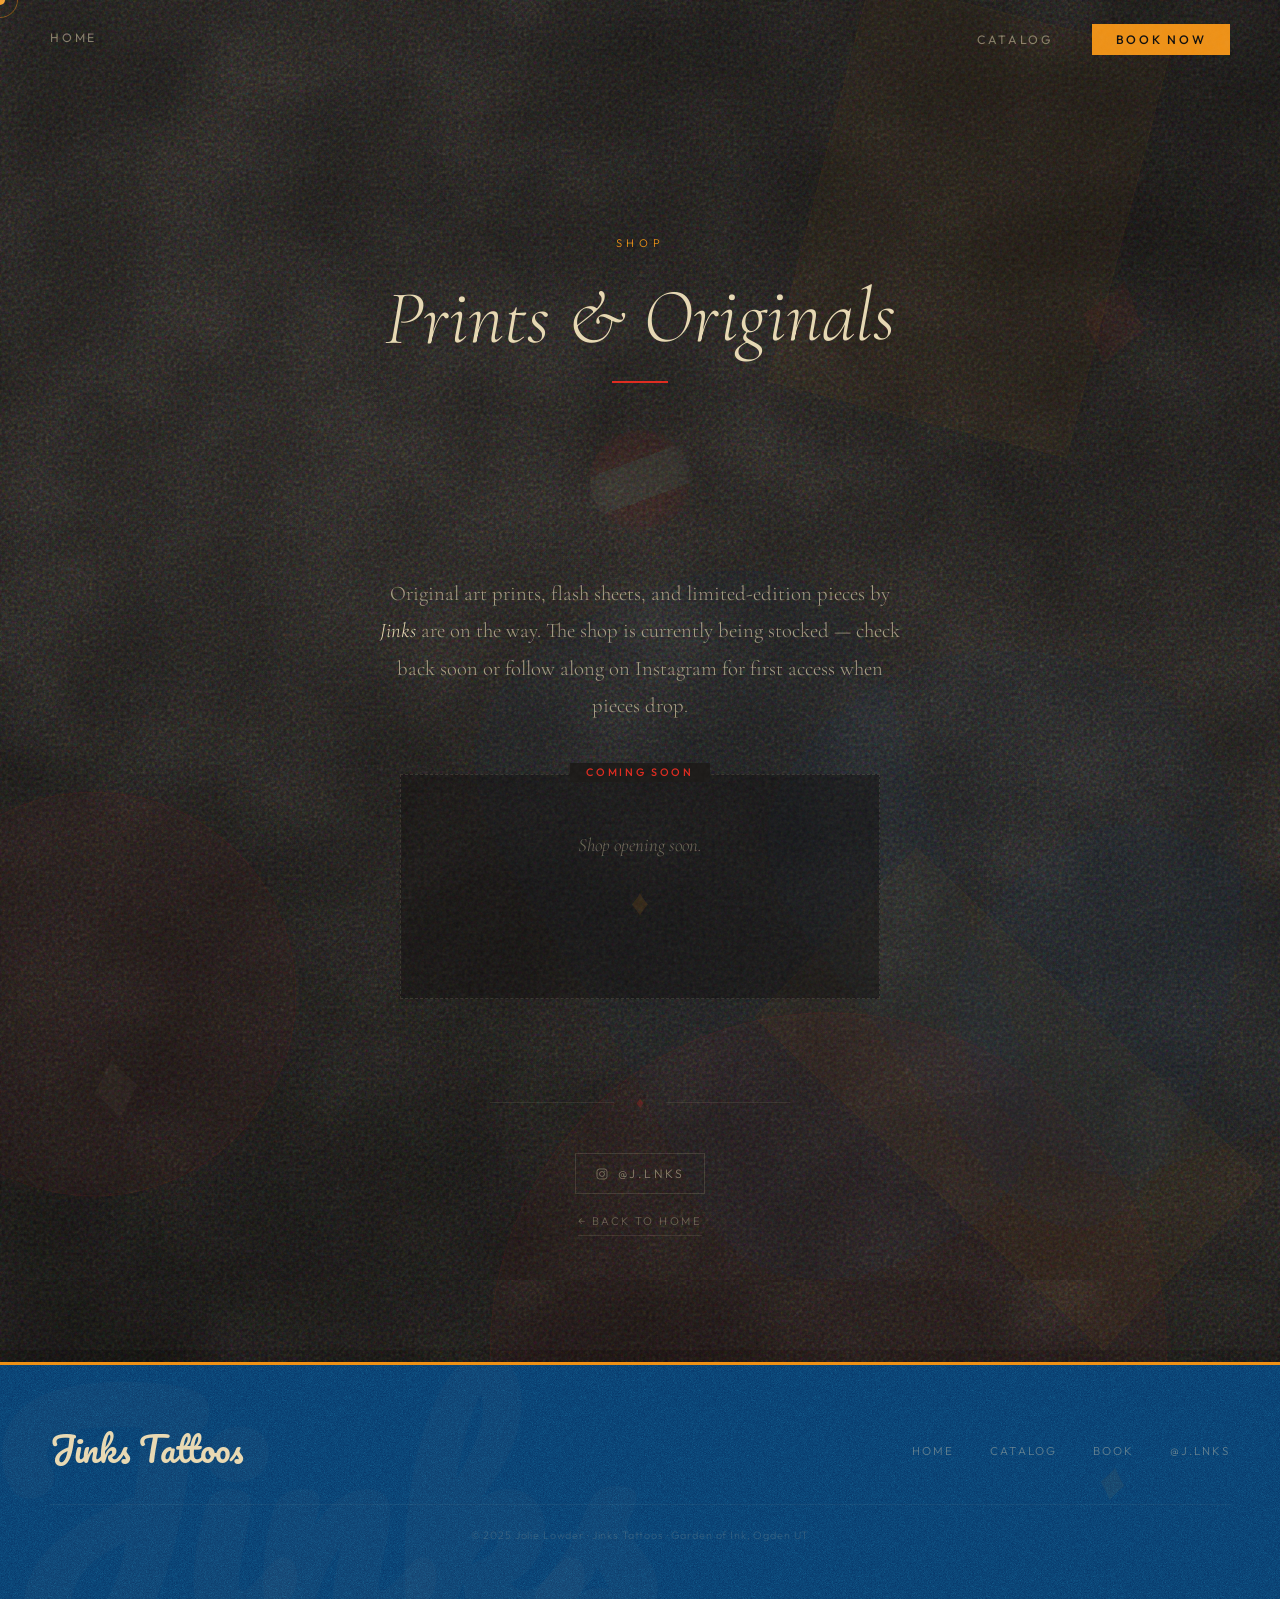
<file: shop.html>
<!DOCTYPE html>
<!-- ═══════════════════════════════════════════════════════════════════
     JINKS TATTOOS — shop.html (SHOP / PRINTS — COMING SOON)
     ─────────────────────────────────────────────────────────────────
     Placeholder page for the print shop. Shows a "Coming Soon"
     message with the same grungy underground aesthetic as the rest
     of the site. Replace this page once the shop is live.
     ═══════════════════════════════════════════════════════════════════ -->
<html lang="en">
<head>
  <meta charset="UTF-8" />
  <meta name="viewport" content="width=device-width, initial-scale=1.0" />
  <title>Shop — Jinks Tattoos</title>
  <link rel="stylesheet" href="style.css" />

  <style>
    /* Dark grungy background */
    body { background: #1a1816; color: #E8D9B3; }

    /* Shop wrapper — full grunge newspaper texture */
    .shop-wrap {
      position: relative;
      overflow: hidden;
      min-height: 100vh;
      padding-top: 8rem;
      background-color: #1a1816;
      background-image:
        url("data:image/svg+xml,%3Csvg viewBox='0 0 256 256' xmlns='http://www.w3.org/2000/svg'%3E%3Cfilter id='a'%3E%3CfeTurbulence type='fractalNoise' baseFrequency='0.035' numOctaves='5' stitchTiles='stitch'/%3E%3CfeColorMatrix type='saturate' values='0'/%3E%3C/filter%3E%3Crect width='100%25' height='100%25' filter='url(%23a)'/%3E%3C/svg%3E"),
        url("data:image/svg+xml,%3Csvg viewBox='0 0 512 512' xmlns='http://www.w3.org/2000/svg'%3E%3Cfilter id='b'%3E%3CfeTurbulence type='fractalNoise' baseFrequency='0.8' numOctaves='3' stitchTiles='stitch'/%3E%3C/filter%3E%3Crect width='100%25' height='100%25' filter='url(%23b)'/%3E%3C/svg%3E"),
        radial-gradient(ellipse 120% 80% at 20% 90%, rgba(0,0,0,.4) 0%, transparent 70%),
        radial-gradient(ellipse 100% 60% at 85% 15%, rgba(0,0,0,.35) 0%, transparent 65%),
        radial-gradient(ellipse 80% 80% at 50% 50%, transparent 30%, rgba(0,0,0,.25) 100%);
      background-blend-mode: overlay, soft-light, normal, normal, normal;
    }

    /* Diamond decoration — top right */
    .shop-wrap::before {
      content: '♦';
      position: absolute;
      top: 14%; right: 10%;
      font-size: 8rem;
      color: #E1291D;
      opacity: .05;
      transform: rotate(15deg);
      pointer-events: none;
      z-index: 0;
      font-family: serif;
    }

    /* Diamond decoration — bottom left */
    .shop-wrap::after {
      content: '♦';
      position: absolute;
      bottom: 14%; left: 7%;
      font-size: 5.5rem;
      color: #E8D9B3;
      opacity: .04;
      transform: rotate(-10deg);
      pointer-events: none;
      z-index: 0;
      font-family: serif;
    }

    /* Centered content container */
    .shop-section {
      max-width: 720px;
      margin: 0 auto;
      padding: 5rem 2rem 7rem;
      position: relative;
      z-index: 1;
      text-align: center;
      display: flex;
      flex-direction: column;
      align-items: center;
    }

    /* "Shop" eyebrow label */
    .shop-eyebrow {
      font-size: .62rem;
      letter-spacing: .42em;
      text-transform: uppercase;
      display: block;
      margin-bottom: 1.2rem;
      color: #EF9115;
    }

    /* Big italic heading */
    .shop-h1 {
      font-family: var(--serif);
      font-size: clamp(2.4rem, 6vw, 4.4rem);
      font-weight: 300;
      font-style: italic;
      line-height: 1.1;
      color: #E8D9B3;
      margin-bottom: 1.2rem;
      transform: rotate(-.4deg);
      display: inline-block;
    }

    /* Red accent line */
    .shop-rule {
      width: 56px;
      height: 2px;
      background: #E1291D;
      margin-bottom: 2.6rem;
    }

    /* Pool ball decorative element */
    .shop-ball {
      width: 100px;
      height: 100px;
      border-radius: 50%;
      background:
        radial-gradient(circle at 35% 35%, rgba(255,255,255,.12) 0%, transparent 50%),
        linear-gradient(to bottom,
          #E1291D 0%, #E1291D 30%,
          #E8D9B3 30%, #E8D9B3 70%,
          #E1291D 70%, #E1291D 100%
        );
      opacity: .08;
      margin-bottom: 2.5rem;
      box-shadow: inset 0 0 20px rgba(0,0,0,.5),
                  inset -8px -8px 25px rgba(0,0,0,.3),
                  0 0 40px rgba(225,41,29,.08);
      transform: rotate(-20deg);
      flex-shrink: 0;
    }

    /* Description paragraph */
    .shop-desc {
      font-family: var(--serif);
      font-size: 1.15rem;
      line-height: 1.8;
      color: rgba(232,217,179,.65);
      max-width: 520px;
      margin-bottom: 2.8rem;
    }

    .shop-desc em {
      font-style: italic;
      color: #E8D9B3;
    }

    /* Dashed "Coming Soon" box */
    .shop-placeholder {
      width: 100%;
      max-width: 480px;
      padding: 3rem 2rem;
      border: 1.5px dashed rgba(232,217,179,.15);
      background: rgba(14,13,13,.45);
      position: relative;
      margin-bottom: 3rem;
    }

    /* "Coming Soon" tag on placeholder */
    .shop-placeholder::before {
      content: 'Coming Soon';
      position: absolute;
      top: -.7rem;
      left: 50%;
      transform: translateX(-50%);
      background: #1a1816;
      padding: 0 .9rem;
      font-size: .6rem;
      letter-spacing: .25em;
      text-transform: uppercase;
      color: #E1291D;
      font-weight: 500;
    }

    /* Diamond brackets inside the placeholder */
    .shop-placeholder::after {
      content: '♦';
      font-family: serif;
      font-size: 2rem;
      color: #EF9115;
      opacity: .12;
      display: block;
      margin: .5rem 0;
    }

    .shop-placeholder p {
      font-family: var(--serif);
      font-style: italic;
      font-size: 1.05rem;
      color: rgba(232,217,179,.4);
    }

    /* Instagram CTA link */
    .shop-ig {
      display: inline-flex;
      align-items: center;
      gap: .55rem;
      font-size: .68rem;
      letter-spacing: .2em;
      text-transform: uppercase;
      color: rgba(232,217,179,.5);
      border: 1px solid rgba(232,217,179,.15);
      padding: .5rem 1.1rem;
      transition: color .25s, border-color .25s;
      margin-bottom: 1rem;
    }
    .shop-ig:hover {
      color: #EF9115;
      border-color: #EF9115;
    }

    /* "Back to Home" link */
    .shop-home {
      font-size: .62rem;
      letter-spacing: .22em;
      text-transform: uppercase;
      color: rgba(232,217,179,.35);
      border-bottom: 1px solid rgba(232,217,179,.12);
      padding-bottom: 3px;
      transition: color .25s, border-color .25s;
    }
    .shop-home:hover {
      color: #E1291D;
      border-color: #E1291D;
    }

    /* Divider line with diamonds */
    .shop-divider {
      display: flex;
      align-items: center;
      gap: 1.2rem;
      margin: 2rem 0;
      width: 100%;
      max-width: 300px;
    }
    .shop-divider span {
      flex: 1;
      height: 1px;
      background: rgba(232,217,179,.1);
    }
    .shop-divider em {
      font-family: serif;
      font-style: normal;
      font-size: .9rem;
      color: #E1291D;
      opacity: .25;
    }

    /* Hide diamonds on mobile */
    @media (max-width: 860px) {
      .shop-wrap::before,
      .shop-wrap::after { display: none; }
      .shop-section { padding: 3rem 1.5rem 5rem; }
      .shop-ball { width: 70px; height: 70px; }
    }
  </style>
</head>
<body>

  <!-- Custom cursor -->
  <div id="cursor"></div>
  <div id="cursor-ring"></div>

  <!-- Film grain overlay -->
  <div id="grain"></div>

  <!-- NAV BAR -->
  <nav id="nav">
    <a href="index.html" class="nav-home-link">Home</a>
    <ul class="nav-links" id="navLinks">
      <li><a href="index.html#catalog">Catalog</a></li>
      <li><a href="schedule.html" class="nav-book">Book Now</a></li>
    </ul>
    <button class="nav-toggle" id="navToggle" aria-label="Menu">
      <span></span><span></span><span></span>
    </button>
  </nav>

  <!-- SHOP CONTENT -->
  <div class="section-wrap shop-wrap">

    <div class="shop-section">
      <span class="shop-eyebrow">Shop</span>
      <h1 class="shop-h1">Prints & Originals</h1>
      <div class="shop-rule"></div>

      <!-- Decorative pool ball -->
      <div class="shop-ball"></div>

      <p class="shop-desc">
        Original art prints, flash sheets, and limited-edition pieces by
        <em>Jinks</em> are on the way. The shop is currently being stocked
        — check back soon or follow along on Instagram for first access
        when pieces drop.
      </p>

      <!-- Coming Soon placeholder -->
      <div class="shop-placeholder">
        <p>Shop opening soon.</p>
      </div>

      <!-- Diamond divider -->
      <div class="shop-divider">
        <span></span>
        <em>♦</em>
        <span></span>
      </div>

      <!-- Instagram link -->
      <a href="https://instagram.com/j.lnks" target="_blank" rel="noopener" class="shop-ig">
        <svg width="12" height="12" viewBox="0 0 24 24" fill="none" stroke="currentColor" stroke-width="1.5">
          <rect x="2" y="2" width="20" height="20" rx="5"/>
          <circle cx="12" cy="12" r="5"/>
          <circle cx="17.5" cy="6.5" r="1" fill="currentColor" stroke="none"/>
        </svg>
        @j.lnks
      </a>

      <!-- Back to Home link -->
      <a href="index.html" class="shop-home">← Back to Home</a>
    </div>
  </div>

  <!-- FOOTER -->
  <footer>
    <div class="footer-logo">Jinks Tattoos</div>
    <ul class="footer-links">
      <li><a href="index.html">Home</a></li>
      <li><a href="index.html#catalog">Catalog</a></li>
      <li><a href="schedule.html">Book</a></li>
      <li><a href="https://www.instagram.com/j.lnks" target="_blank" rel="noopener">@j.lnks</a></li>
    </ul>
    <p class="footer-copy">© 2025 Jolie Lowder · Jinks Tattoos · Garden of Ink, Ogden UT</p>
  </footer>

  <!-- JAVASCRIPT -->
  <script>
    const P = { red:'#E1291D', navy:'#07376A', orange:'#EF9115', cream:'#E8D9B3', black:'#0e0d0d' };

    /* Custom cursor */
    const cur  = document.getElementById('cursor');
    const ring = document.getElementById('cursor-ring');
    document.addEventListener('mousemove', e => {
      cur.style.left = e.clientX+'px';  cur.style.top = e.clientY+'px';
      ring.style.left = e.clientX+'px'; ring.style.top = e.clientY+'px';
    });
    document.querySelectorAll('a,button').forEach(el => {
      el.addEventListener('mouseenter', () => {
        cur.style.width = '20px'; cur.style.height = '20px';
        cur.style.background = P.red; cur.style.borderRadius = '3px';
        ring.style.width = '54px'; ring.style.height = '54px';
        ring.style.borderColor = 'rgba(225,41,29,.5)';
      });
      el.addEventListener('mouseleave', () => {
        cur.style.width = '10px'; cur.style.height = '10px';
        cur.style.background = P.orange; cur.style.borderRadius = '50%';
        ring.style.width = '36px'; ring.style.height = '36px';
        ring.style.borderColor = 'rgba(239,145,21,.45)';
      });
    });

    /* Nav scroll effect */
    const nav = document.getElementById('nav');
    window.addEventListener('scroll', () => nav.classList.toggle('scrolled', window.scrollY > 60));

    /* Mobile nav */
    const toggle   = document.getElementById('navToggle');
    const navLinks = document.getElementById('navLinks');
    toggle.addEventListener('click', () => {
      const open = navLinks.classList.toggle('open');
      const sp = toggle.querySelectorAll('span');
      sp[0].style.transform = open ? 'rotate(45deg) translate(4px,4px)'   : '';
      sp[1].style.opacity   = open ? '0' : '1';
      sp[2].style.transform = open ? 'rotate(-45deg) translate(4px,-4px)' : '';
    });

    /* Ambient background canvas */
    (function() {
      const wrap = document.querySelector('.shop-wrap');
      const c = document.createElement('canvas');
      c.style.cssText = 'position:absolute;inset:0;width:100%;height:100%;pointer-events:none;z-index:0;';
      wrap.insertBefore(c, wrap.firstChild);

      const pal = [
        { col:P.navy,   fill:.06, sk:.1  },
        { col:P.red,    fill:.05, sk:.09 },
        { col:P.black,  fill:.04, sk:.08 },
        { col:P.orange, fill:.05, sk:.09 },
      ];

      function draw() {
        c.width  = wrap.offsetWidth;
        c.height = wrap.offsetHeight;
        const W = c.width, H = c.height;
        const cx = c.getContext('2d');

        let s = 77777;
        const rnd = () => { s=(s*16807)%2147483647; return (s-1)/2147483646; };

        for (let i = 0; i < 9; i++) {
          const p    = pal[i % pal.length];
          const r    = 120 + rnd() * 340;
          const x    = rnd() * W;
          const y    = rnd() * H;
          const type = i % 4;
          const rot  = rnd() * Math.PI * 2;

          cx.save();
          cx.translate(x, y);
          cx.rotate(rot);
          cx.strokeStyle = p.col;
          cx.fillStyle   = p.col;
          cx.lineWidth   = 1;

          if (type === 0) {
            const pts = Array.from({length:6}, (_,j) => {
              const a = (j/6)*Math.PI*2;
              const jit = 0.5 + rnd()*0.95;
              return { x:Math.cos(a)*r*jit, y:Math.sin(a)*r*jit };
            });
            const n = pts.length;
            cx.beginPath();
            cx.moveTo((pts[0].x+pts[n-1].x)/2,(pts[0].y+pts[n-1].y)/2);
            for (let j=0;j<n;j++) {
              const curr=pts[j], next=pts[(j+1)%n];
              cx.quadraticCurveTo(curr.x,curr.y,(curr.x+next.x)/2,(curr.y+next.y)/2);
            }
            cx.closePath();
            cx.globalAlpha = p.fill; cx.fill();
            cx.globalAlpha = p.sk;   cx.stroke();
          } else if (type === 1) {
            cx.globalAlpha = p.fill * 0.7;
            cx.beginPath(); cx.arc(0,0,r,0,Math.PI*2); cx.fill();
            cx.globalAlpha = p.sk;
            cx.beginPath(); cx.arc(0,0,r,0,Math.PI*2); cx.stroke();
          } else if (type === 2) {
            cx.beginPath();
            cx.moveTo(0,-r); cx.lineTo(r*.6,0); cx.lineTo(0,r); cx.lineTo(-r*.6,0);
            cx.closePath();
            cx.globalAlpha = p.fill; cx.fill();
            cx.globalAlpha = p.sk;   cx.stroke();
          } else {
            const rw=180+rnd()*360, rh=100+rnd()*240;
            cx.globalAlpha = p.fill * 0.7;
            cx.fillRect(-rw/2,-rh/2,rw,rh);
            cx.globalAlpha = p.sk * 0.7;
            cx.strokeRect(-rw/2,-rh/2,rw,rh);
          }
          cx.restore();
        }
      }

      draw();
      window.addEventListener('resize', draw);
    })();
  </script>
</body>
</html>
</file>
<file: style.css>
/* ═══════════════════════════════════════════════════════════════════════
   JINKS TATTOOS — style.css
   ─────────────────────────────────────────────────────────────────────
   This file controls the look of every page on the site. The HTML files
   (index.html, schedule.html, etc.) all link to THIS file via:
       <link rel="stylesheet" href="style.css" />
 
   HOW TO READ THIS FILE:
   - Sections are marked with big ═══ headers like this one.
   - Each CSS "rule" targets an HTML element using a "selector":
       • .classname    targets any element with class="classname"
       • #idname       targets the one element with id="idname"
       • elementname   targets all elements of that type (e.g. "body", "a")
   - Curly braces { } contain the styles (properties) for that selector.
   - Comments (like this) are ignored by the browser — they're just notes.
 
   SITE STRUCTURE REMINDER (top to bottom on index.html):
     1. NAV             — top bar with logo and menu links
     2. HERO            — big homepage intro with title and buttons
     3. MARQUEE         — orange scrolling ticker strip
     4. SECTION 1: BIO       — "Meet the Artist" (red background)
     5. SECTION 2: CATALOG   — "Work & Prints" (dark grungy background)
     6. SECTION 3: POLICIES  — "Studio Policies" (red background)
     7. SECTION 4: REVIEWS   — "Reviews" (dark grungy background)
     8. FOOTER          — navy bar at the bottom
   ═══════════════════════════════════════════════════════════════════════ */
 
 
/* Import Google Fonts so we can use "Pacifico", "Cormorant Garamond", and
   "Outfit" anywhere on the site. These download when the page loads. */
@import url('https://fonts.googleapis.com/css2?family=Pacifico&family=Cormorant+Garamond:ital,wght@0,300;0,400;0,600;1,300;1,400;1,600&family=Outfit:wght@200;300;400;500&display=swap');
@import url('https://fonts.googleapis.com/css2?family=Rye&display=swap');
 
 
/* ─────────────────────────────────────────────────────────────────────
   DESIGN TOKENS (a.k.a. the site's "brand kit")
   ─────────────────────────────────────────────────────────────────────
   :root means "the whole document". Anything defined here becomes a
   reusable variable we can reference elsewhere with var(--name).
   If you ever want to change the red, you only change it in ONE place
   (here) and the whole site updates.
───────────────────────────────────────────────────────────────────── */
:root {
  /* COLOR-SCHEME LOCK
     Tells the browser "I'm handling colors myself — do not auto-adjust
     for dark mode or apply OS-level color tinting." This prevents iOS
     Safari (especially on iPad and newer iPhones) from washing out our
     reds and shifting our intentional palette in unexpected ways. */
  color-scheme: only light;

  /* Brand colors */
  --red:    #E1291D;  /* Primary red — bio section bg, policies section bg, CTAs */
  --navy:   #07376A;  /* Royal blue — footer bg, accent details */
  --orange: #EF9115;  /* Gold/orange — marquee strip, accents, Book Now button */
  --cream:  #E8D9B3;  /* Yellow/cream — catalog bg, reviews bg, body text on dark */
  --black:  #0e0d0d;  /* Near-black — default text, dark accents */
 
  /* Grunge palette additions */
  --grime:  #1a1816;  /* Warm dark — grungy section backgrounds */
  --soot:   #141210;  /* Darker warm black — depth layers */
 
  /* Font families (fallbacks listed in case Google Fonts fails to load) */
  --title:  'Pacifico', cursive;                      /* Handwritten script — "Jinks" logos/titles */
  --serif:  'Cormorant Garamond', Georgia, serif;     /* Elegant italic serif — section headings + prose */
  --sans:   'Outfit', sans-serif;                     /* Clean modern sans — small UI labels + buttons */
  --bioname: 'Rye', serif;
 
  /* Easing curve for animations — makes movement feel smooth and "natural"
     instead of robotic. Used everywhere via var(--ease). */
  --ease:   cubic-bezier(0.16, 1, 0.3, 1);
}
 
 
/* ─────────────────────────────────────────────────────────────────────
   RESET — remove default browser styles
   ─────────────────────────────────────────────────────────────────────
   Browsers come with built-in spacing and sizing that's inconsistent.
   We wipe the slate clean here so every element starts from zero.
───────────────────────────────────────────────────────────────────── */
 
/* "*" means "every element". The "::before" and "::after" are
   pseudo-elements (generated content) — we reset those too. */
*, *::before, *::after {
  box-sizing: border-box;  /* Makes width/height include padding+border (saner math) */
  margin: 0;               /* Kill default margins */
  padding: 0;              /* Kill default padding */
}
 
/* Smooth-scroll when clicking anchor links like href="#catalog" */
html { scroll-behavior: smooth; font-size: 18px; }
 
/* Default body styles — inherited by everything inside <body> */
body {
  font-family: var(--sans);   /* Default font: Outfit */
  background: var(--black);   /* Fallback background (most sections override this) */
  color: var(--cream);        /* Default text color */
  font-weight: 300;           /* Light weight by default */
  line-height: 1.75;          /* Space between lines of text (1.75x the font size) */
  overflow-x: hidden;         /* Prevent horizontal scrollbars from rogue elements */
  cursor: none;               /* Hide normal mouse cursor — we draw our own (see #cursor) */
}
 
/* Links inherit surrounding text color and have no underline by default */
a { color: inherit; text-decoration: none; }
 
/* Remove bullet points from lists */
ul { list-style: none; }
 
/* Images fill their container by default */
img { display: block; width: 100%; }
 
 
/* ─────────────────────────────────────────────────────────────────────
   CUSTOM CURSOR (the little dot + ring that follows the mouse)
   ─────────────────────────────────────────────────────────────────────
   Instead of the normal arrow, we show a small orange dot (#cursor)
   with a larger ring around it (#cursor-ring). Both follow the mouse
   via JavaScript in index.html. On hover over links/buttons, they
   grow and turn red (also handled in JS).
───────────────────────────────────────────────────────────────────── */
 
/* The small filled dot that sits at the cursor point */
#cursor {
  width: 10px; height: 10px;
  border-radius: 50%;              /* 50% makes a square into a circle */
  background: var(--orange);
  position: fixed;                 /* Fixed = stays in place relative to browser window */
  top: 0; left: 0;                 /* JS moves it by changing top/left */
  pointer-events: none;            /* Clicks pass through — cursor doesn't block anything */
  z-index: 9999;                   /* Sits on top of almost everything */
  transform: translate(-50%,-50%); /* Centers the dot ON the mouse point */
  transition: width .3s var(--ease), height .3s var(--ease),
              background .3s, border-radius .3s;  /* Smooth grow/shrink on hover */
  mix-blend-mode: screen;          /* Glowy blend with colors behind it */
}
 
/* The larger hollow ring that trails slightly behind the dot */
#cursor-ring {
  width: 36px; height: 36px;
  border: 1.5px solid rgba(239,145,21,.45);  /* Semi-transparent orange outline */
  border-radius: 50%;
  position: fixed; top: 0; left: 0;
  pointer-events: none; z-index: 9998;       /* Just below the main cursor dot */
  transform: translate(-50%,-50%);
  transition: left .09s var(--ease), top .09s var(--ease),  /* .09s = the trailing "lag" effect */
              width .35s var(--ease), height .35s var(--ease),
              border-color .3s;
}
 
 
/* ─────────────────────────────────────────────────────────────────────
   FILM GRAIN OVERLAY (heavy noise texture over the whole page)
   ─────────────────────────────────────────────────────────────────────
   A gritty noise texture laid over the ENTIRE page for that worn,
   underground, crumpled-newspaper feel. Cranked up from the old
   version for more visible texture.

   NOTE: feColorMatrix saturate=0 makes sure the noise is grayscale.
   Without it, RGB turbulence noise can introduce color casts on
   wide-gamut displays (iPad / newer iPhone), washing out reds.
───────────────────────────────────────────────────────────────────── */
#grain {
  position: fixed;
  inset: -50%;          /* Stretches 50% beyond each edge — gives room to jitter */
  width: 200%; height: 200%;
  /* Background is an SVG with a turbulence filter (random noise) encoded right in the CSS */
  background-image: url("data:image/svg+xml,%3Csvg viewBox='0 0 512 512' xmlns='http://www.w3.org/2000/svg'%3E%3Cfilter id='n'%3E%3CfeTurbulence type='fractalNoise' baseFrequency='0.65' numOctaves='5' stitchTiles='stitch'/%3E%3CfeColorMatrix type='saturate' values='0'/%3E%3C/filter%3E%3Crect width='100%25' height='100%25' filter='url(%23n)'/%3E%3C/svg%3E");
  opacity: .055;        /* Stronger grain for grungy feel */
  pointer-events: none;
  z-index: 8000;        /* Above most content but below cursor and nav */
  animation: grain .8s steps(1) infinite;  /* Play the "grain" keyframes below, forever */
}
 
/* Jitter the position every frame so the noise looks alive */
@keyframes grain {
  0%,100%{transform:translate(0,0)}   10%{transform:translate(-2%,-3%)}
  20%{transform:translate(3%,2%)}     30%{transform:translate(-1%,4%)}
  40%{transform:translate(4%,-1%)}    50%{transform:translate(-3%,3%)}
  60%{transform:translate(2%,-4%)}    70%{transform:translate(-4%,1%)}
  80%{transform:translate(1%,-2%)}    90%{transform:translate(3%,4%)}
}
 
 
/* ─────────────────────────────────────────────────────────────────────
   GRUNGE TEXTURE — crumpled newspaper / worn leather overlay
   ─────────────────────────────────────────────────────────────────────
   A reusable class that layers multiple noise textures and radial
   gradients to create the mottled, dusty, crumpled-paper look from
   the Jinks logo. Applied to dark sections.

   IMPORTANT: BOTH noise SVGs include feColorMatrix saturate=0. If one
   layer is colored RGB noise and the other is grayscale, blend modes
   like overlay/soft-light produce wildly different results across
   browsers — that's what was washing out your reds on iPad.
───────────────────────────────────────────────────────────────────── */

/* ─────────────────────────────────────────────────────────────────────
   GRUNGE TEXTURE — clean rebuild (no background-blend-mode)
   ─────────────────────────────────────────────────────────────────────
   background-blend-mode breaks on iPad/iPadOS Safari when combined
   with SVG noise textures. So sections now use ONLY a solid
   background-color. All grit/texture comes from overlay elements:

     1. .section-deco::before  — low-opacity noise SVG overlay (grit)
     2. .section-deco::after   — radial-gradient vignette (depth)
     3. #grain (page-wide)     — animated fine film grain on top

   This completely avoids background-blend-mode on sections.
───────────────────────────────────────────────────────────────────── */

/* Reusable helpers (for any future pages) */
.grunge-bg  { background-color: var(--grime); }
.grunge-red { background-color: var(--red); }

/* ─── Section-deco: grit + vignette container ───
   The .section-deco div already exists inside each .section-wrap
   in the HTML. We use its ::before for the noise overlay and its
   ::after for the corner vignette. */
.section-deco {
  position: absolute;
  inset: 0;
  pointer-events: none;
  z-index: 0;
}

/* Grit texture: grayscale noise at low opacity. No blend mode —
   it just sits as a semi-transparent layer on top of the solid
   background color. At 7% opacity the bright noise pixels are
   barely visible, while the dark pixels add subtle "dirt". */
.section-deco::before {
  content: '';
  position: absolute;
  inset: 0;
  background-image: url("data:image/svg+xml,%3Csvg viewBox='0 0 256 256' xmlns='http://www.w3.org/2000/svg'%3E%3Cfilter id='n'%3E%3CfeTurbulence type='fractalNoise' baseFrequency='0.04' numOctaves='4' stitchTiles='stitch'/%3E%3CfeColorMatrix type='saturate' values='0'/%3E%3C/filter%3E%3Crect width='100%25' height='100%25' filter='url(%23n)'/%3E%3C/svg%3E");
  opacity: .07;
}

/* Red sections: slightly stronger grit to stand out against the red */
.bio-wrap > .section-deco::before,
.policies-wrap > .section-deco::before {
  opacity: .09;
}

/* ─── Vignettes: subtle corner darkening for depth ─── */
.bio-wrap > .section-deco::after {
  content: '';
  position: absolute; inset: 0;
  background: radial-gradient(ellipse at 50% 50%, transparent 30%, rgba(0,0,0,.22) 100%);
}

.catalog-wrap > .section-deco::after {
  content: '';
  position: absolute; inset: 0;
  background: radial-gradient(ellipse at 50% 50%, transparent 25%, rgba(0,0,0,.3) 100%);
}

.policies-wrap > .section-deco::after {
  content: '';
  position: absolute; inset: 0;
  background: radial-gradient(ellipse at 50% 50%, transparent 30%, rgba(0,0,0,.22) 100%);
}

.reviews-wrap > .section-deco::after {
  content: '';
  position: absolute; inset: 0;
  background: radial-gradient(ellipse at 50% 50%, transparent 25%, rgba(0,0,0,.3) 100%);
}
 
/* ─────────────────────────────────────────────────────────────────────
   DECORATIVE ELEMENTS — pool balls, diamonds, playing card suits
   ─────────────────────────────────────────────────────────────────────
   Semi-transparent decorative shapes scattered across sections.
   These are added via CSS pseudo-elements and extra <style> rules
   on the section wrappers so no HTML changes are needed.
───────────────────────────────────────────────────────────────────── */
 
/* Pool ball — a circle with a stripe and number.
   Used as a floating decorative element in dark sections. */
.pool-ball-deco {
  position: absolute;
  pointer-events: none;
  z-index: 0;
}
 
/* Diamond suit shape — the playing card diamond ♦
   Rendered via rotated squares with borders. */
 
 
/* ─────────────────────────────────────────────────────────────────────
   NAV BAR — the fixed top navigation bar on every page
   ─────────────────────────────────────────────────────────────────────
   Contains the "Jinks" logo on the left and the menu links + "Book Now"
   button on the right. Sits pinned to the top of every page.
───────────────────────────────────────────────────────────────────── */
 
/* The whole <nav> element — the entire top bar */
nav {
  position: fixed;                  /* Pinned to top, stays put while scrolling */
  top: 0; left: 0; right: 0;        /* Stretches edge to edge */
  z-index: 1000;
  display: flex;                    /* Flexbox = logo on one side, links on other */
  align-items: center;              /* Vertically center logo and links */
  justify-content: space-between;   /* Push logo left, links right */
  padding: 1.2rem 2.8rem;
  transition: background .4s, backdrop-filter .4s, -webkit-backdrop-filter .4s;  /* Smooth fade when scrolled */
}
 
/* When the user scrolls past 60px, JavaScript adds the "scrolled" class to
   the nav. That triggers this style: a dark blurred background so the nav
   stays legible over any section. */
nav.scrolled {
  background: rgba(14,13,13,.82);             /* Near-black at 82% opacity */
  -webkit-backdrop-filter: blur(20px);        /* Safari needs the prefix */
  backdrop-filter: blur(20px);                /* Frosted-glass blur of whatever's behind */
  border-bottom: 1px solid rgba(239,145,21,.12);
}
 
/* The "Home" link in the top-left of the nav (replaces the old Jinks wordmark).
   Styled to match the other nav links so the bar feels balanced. */
.nav-home-link {
  font-size: .68rem;
  font-weight: 400;
  letter-spacing: .22em;
  text-transform: uppercase;
  color: rgba(232,217,179,.5);
  position: relative;
  transition: color .25s;
}
.nav-home-link::after {
  content: '';
  position: absolute;
  left: 0; bottom: -3px;
  width: 0;
  height: 1px;
  background: var(--orange);
  transition: width .3s var(--ease);
}
.nav-home-link:hover { color: var(--cream); }
.nav-home-link:hover::after { width: 100%; }
 
/* The <ul> containing the menu link items (Home, Shop, Catalog, Book Now) */
.nav-links {
  display: flex;              /* Arrange links in a horizontal row */
  gap: 2.2rem;                /* Space between each link */
  align-items: center;
}
 
/* Each individual menu link in the nav (Home, Shop, Catalog) */
.nav-links a {
  font-size: .68rem;
  font-weight: 400;
  letter-spacing: .22em;         /* Wide letter-spacing = "tracked out" look */
  text-transform: uppercase;
  color: rgba(232,217,179,.5);   /* Cream at 50% opacity = muted by default */
  position: relative;            /* Needed so the ::after underline below can position itself */
  transition: color .25s;
}
 
/* The animated underline under each nav link.
   ::after creates a generated element attached to the end of each link. */
.nav-links a::after {
  content: '';                   /* Required for ::after to render, even if empty */
  position: absolute;
  left: 0; bottom: -3px;
  width: 0;                      /* Starts invisible — width animates on hover */
  height: 1px;
  background: var(--orange);
  transition: width .3s var(--ease);
}
 
/* On hover: link text brightens and underline slides out to full width */
.nav-links a:hover { color: var(--cream); }
.nav-links a:hover::after { width: 100%; }
 
/* The special "Book Now" button inside the nav — styled differently from
   the plain menu links. "!important" forces these styles to win over the
   generic .nav-links a rules above. */
.nav-book {
  padding: .44rem 1.3rem !important;
  background: var(--orange) !important;   /* Orange pill */
  color: var(--black) !important;
  font-weight: 500 !important;
  transition: background .25s !important;
}
.nav-book:hover { background: #d47d0e !important; }  /* Darker orange on hover */
.nav-book::after { display: none !important; }        /* No underline for this button */
 
/* The hamburger menu button (three stacked lines) — hidden on desktop,
   shown on mobile via the responsive section at the bottom of this file. */
.nav-toggle {
  display: none;                  /* Hidden by default */
  flex-direction: column; gap: 5px;
  cursor: none;
  background: none; border: none; padding: 4px;
}
.nav-toggle span {                /* Each of the three lines inside the hamburger */
  display: block;
  width: 22px; height: 1.5px;
  background: var(--cream);
  transition: all .3s;            /* So JS can animate them into an "X" when open */
}
 
 
/* ─────────────────────────────────────────────────────────────────────
   HERO — the big homepage intro area (top of index.html)
   ─────────────────────────────────────────────────────────────────────
   Full-screen section with a background image (hero-bg.jpeg), a red glow
   at the top, the giant "Jinks Tattoos" title, and two CTA buttons.
   This is what you see FIRST when you land on the homepage.
───────────────────────────────────────────────────────────────────── */
 
/* The outer hero wrapper — full width, at least one full screen tall */
.hero {
  position: relative;          /* So absolutely-positioned children position against this */
  width: 100%;
  min-height: 100svh;          /* svh = "small viewport height", plays better w/ mobile browser bars */
  overflow: hidden;            /* Crop anything that spills outside */
  display: flex;
  flex-direction: column;      /* Stack children vertically */
  align-items: center;         /* Center them horizontally */
}
 
/* The background image of the hero (the photo behind the title).
   Positioned absolutely to fill the .hero area. */
.hero-bg {
  position: absolute; inset: 0;                              /* "inset: 0" = top/right/bottom/left all 0 */
  /* "contain" = show the WHOLE image without cropping, at every breakpoint. */
  background: #0e0d0d url('hero-bg11.jpeg') 20% 20% / 120% auto no-repeat;
  will-change: transform;                                    /* Hint to browser: this will animate */
}
 
/* A dark gradient overlay on the background image so white text
   stays legible over bright parts of the photo */
.hero-bg::after {
  content: '';
  position: absolute; inset: 0;
background:
  rgba(14,13,13,.2),
  linear-gradient(to bottom,
    rgba(14,13,13,.1) 0%,
    rgba(14,13,13,.0) 30%,
    rgba(14,13,13,.3) 70%,
    rgba(14,13,13,.85) 100%
  );
}
 
/* The red glow effect at the top of the hero — feels like neon light
   is bleeding down from above the title */
.hero-glow {
  position: absolute; top: 0; left: 0; right: 0;
  height: 320px;
  z-index: 2;                  /* Above the background image but below the title */
  pointer-events: none;
}
.hero-glow::before {           /* The bright central red "bloom" */
  content: '';
  position: absolute; top: 0; left: 50%;
  transform: translateX(-50%);
  width: 80%; height: 100%;
  background: radial-gradient(ellipse 72% 100% at 50% 0%,
    rgba(225,41,29,.7) 0%, rgba(225,41,29,.24) 52%, transparent 80%);
  filter: blur(10px);          /* Softens the gradient for a glow effect */
}
.hero-glow::after {            /* A softer red wash that extends further down */
  content: '';
  position: absolute; top: 0; left: 0; right: 0; height: 100%;
  background: linear-gradient(to bottom,
    rgba(225,41,29,.55) 0%, rgba(225,41,29,.08) 60%, transparent 100%);
}
 
/* The <canvas> used for the animated floating shapes in the hero.
   The shapes themselves are drawn by JavaScript in index.html. */
#hero-canvas {
  position: absolute; inset: 0;
  z-index: 2;
  pointer-events: none;
}
 
/* The Jinks Tattoos logo image on the homepage (replaces old text title) */
.hero-title-img {
  position: relative; z-index: 3;              /* Above the glow and canvas */
  margin-top: -3rem;
  width: clamp(200px, 32vw, 380px);
  height: auto;
  display: block;
  /* Soft red glow around the badge to echo the old neon feel */
  filter: drop-shadow(0 0 40px rgba(225,41,29,.55))
          drop-shadow(0 6px 18px rgba(0,0,0,.7));
  opacity: 0;
  transform: translateY(-12px);
  transition: opacity .9s var(--ease), transform .9s var(--ease);
}
.hero-title-img.revealed { opacity: 1; transform: none; }
 
/* A flexible spacer that pushes the CTA buttons to the bottom of the hero. */
.hero-spacer { flex: 1; }
 
/* The row containing the "Book Now" and "Shop Prints" buttons under the title */
.cta-row {
  position: relative; z-index: 3;
  display: flex;
  justify-content: center;
  gap: 1.2rem;                 /* Space between the two buttons */
  padding: 0 1.5rem 4rem;
  flex-wrap: wrap;             /* On narrow screens, buttons wrap to a new line */
}
 
/* Shared styles for both CTA buttons ("Book Now" + "Shop Prints") */
.cta-btn {
  display: inline-flex;
  align-items: center;
  justify-content: center;
  gap: .75rem;                 /* Space between button text and its arrow icon */
  padding: .95rem 2.5rem;
  font-family: var(--sans);
  font-size: .72rem; font-weight: 400;
  letter-spacing: .22em; text-transform: uppercase;
  position: relative;          /* So the ::before shine effect can position against it */
  overflow: hidden;            /* Crop the shine effect to button bounds */
  transition: gap .3s var(--ease);
  cursor: none;
}
 
/* The diagonal "shine" that sweeps across a CTA button on hover */
.cta-btn::before {
  content: '';
  position: absolute; inset: 0;
  background: rgba(255,255,255,.09);
  transform: translateX(-100%) skewX(-12deg);
  transition: transform .45s var(--ease);
}
.cta-btn:hover::before { transform: translateX(130%) skewX(-12deg); }
.cta-btn:hover { gap: 1.2rem; }
 
/* Primary (filled red) CTA button — "Book Now" */
.cta-btn--primary { background: var(--red); color: #fff; }
.cta-btn--primary:hover { background: #c4211a; }
 
/* Ghost (outlined) CTA button — "Shop Prints" */
/* .cta-btn--ghost { background: transparent; color: var(--cream); border: 1.5px solid rgba(232,217,179,.4); } */
/* .cta-btn--ghost:hover { border-color: var(--cream); } */
 
.cta-btn--ghost { background: var(--red); color: #fff; }
.cta-btn--ghost:hover { background: #c4211a; }
 
/* The small arrow icons inside the CTA buttons */
.cta-btn svg {
  width: 13px; height: 13px;
  fill: none;
  stroke: currentColor;
  stroke-width: 2;
  flex-shrink: 0;
}
 
 
/* ─────────────────────────────────────────────────────────────────────
   MARQUEE TICKER — the scrolling orange strip below the hero
   ─────────────────────────────────────────────────────────────────────
   Displays repeating words like "Jinks Tattoos · Garden of Ink ·
   Ogden, Utah..." scrolling infinitely to the left.
───────────────────────────────────────────────────────────────────── */
 
/* The orange container strip itself */
.marquee-strip {
  background: #E8D9B3;
  overflow: hidden;
  white-space: nowrap;
  padding: .85rem 0;
  position: relative; z-index: 10;
  border-top: 2px solid rgba(225,41,29,.4);
  border-bottom: 2px solid rgba(225,41,29,.4);
}
 
/* The inner row of items — this is what actually animates */
.marquee-inner {
  display: inline-flex;
  gap: 0;
  animation: marquee 28s linear infinite;
}
.marquee-inner:hover { animation-play-state: paused; }
 
/* Each individual item inside the marquee */
.marquee-item {
  display: inline-flex;
  align-items: center;
  gap: 2rem;
  padding: 0 2rem;
  font-size: .72rem; font-weight: 500;
  letter-spacing: .25em; text-transform: uppercase;
  color: var(--black);
}
 
/* Small dot separator between marquee items — now a diamond shape */
.marquee-dot {
  display: inline-block;
  width: 6px; height: 6px;
  background: var(--black);
  opacity: .5;
  flex-shrink: 0;
  transform: rotate(45deg);  /* Square rotated 45° = diamond ♦ */
}
 
/* The seamless scroll animation */
@keyframes marquee {
  0%   { transform: translateX(0); }
  100% { transform: translateX(-50%); }
}
 
 
/* ─────────────────────────────────────────────────────────────────────
   SECTION UTILITIES — shared helpers for all homepage sections
───────────────────────────────────────────────────────────────────── */
 
/* The outer wrapper of each homepage section */
.section-wrap {
  position: relative;
  overflow: hidden;
}
 
/* The giant faded "01"/"02"/"03"/"04" number that sits behind each section */
.ghost-num {
  position: absolute;
  font-family: var(--title); font-weight: 700;
  font-size: clamp(12rem, 22vw, 20rem);
  line-height: 1;
  pointer-events: none;
  z-index: 0;
  user-select: none;
  white-space: nowrap;
}
 
/* Scroll-reveal animation: elements fade in and slide up */
.reveal {
  opacity: 0;
  transform: translateY(20px);
  transition: opacity 1.4s var(--ease), transform 1.4s var(--ease);
}
.reveal.visible { opacity: 1; transform: none; }
 
/* Small uppercase label above section headings */
.eyebrow {
  font-size: .62rem;
  letter-spacing: .42em;
  text-transform: uppercase;
  display: block;
  margin-bottom: .9rem;
}
 
/* Big italic section headings */
.dh {
  font-family: var(--serif);
  font-size: clamp(2rem, 5vw, 3.6rem);
  font-weight: 300;
  font-style: italic;
  line-height: 1.1;
  margin-bottom: 1.4rem;
}
 
/* Short accent line below each section heading */
.red-rule {
  width: 0;
  height: 2px;
  margin-bottom: 2.4rem;
  transition: width 1.1s .15s var(--ease), opacity .6s .15s;
  opacity: 0;
}
.red-rule.visible { width: 56px; opacity: 1; }
 
/* Section container widths */
.section       { padding: 7rem 2rem; max-width: 960px;  margin: 0 auto; position: relative; z-index: 1; }
.section--wide { padding: 2rem 2rem; max-width: 1180px; margin: 0 auto; position: relative; z-index: 1; }
 
 
/* ═══════════════════════════════════════════════════════════════════════
   HOMEPAGE SECTION 1 — "Meet the Artist" (BIO)
   ─────────────────────────────────────────────────────────────────────
   RED background with grunge texture. Contains Jolie's name, photo,
   Instagram link, and bio paragraphs.
   ═══════════════════════════════════════════════════════════════════════ */
 
/* Section 1 wrapper — RED grungy background.
   BOTH noise SVGs are forced grayscale via feColorMatrix saturate=0.
   Without this on the second layer, RGB turbulence noise gets blended
   through soft-light and washes the red toward pink on iPad. */
.bio-wrap {
  background: var(--red);
}
 
/* Decorative diamond ♦ in top-right of bio section */
.bio-wrap::after {
  content: '♦';
  position: absolute;
  top: 12%; right: 8%;
  font-size: 6rem;
  color: var(--cream);
  opacity: .04;
  transform: rotate(12deg);
  pointer-events: none;
  z-index: 0;
  font-family: serif;
}
 
/* Override shared utilities inside Section 1 */
.bio-wrap .eyebrow   { color: var(--orange); }
.bio-wrap .dh        { color: var(--cream); transform: rotate(-.6deg); display: inline-block; }
.bio-wrap .red-rule  { background: var(--orange); }
.bio-wrap .ghost-num { color: rgba(232,217,179,.04); top: -2rem; right: -2rem; }
 
/* Two-column grid layout */
.bio-layout {
  display: grid;
  grid-template-columns: 1fr 1.6fr;
  gap: 5rem;
  align-items: start;
}
.bio-left {
  display: flex;
  flex-direction: column;
  align-items: center;       /* Centers everything horizontally in this column */
  text-align: center;        /* Centers any text inside */
}
.bio-right {   display: flex;
  flex-direction: column;
  align-items: center;       /* Centers everything horizontally in this column */
  text-align: center;        /* Centers any text inside */
  }
 
/* Big "Jolie Lowder" name */
.bio-kicker {
  font-family: var(--bioname);
  font-weight: 400;
  font-size: clamp(1.5rem, 3.5vw, 2.5rem);
  color: #fff;
  line-height: 1.15;
  transform: rotate(-1.2deg);
  display: inline-block;
  margin-bottom: 1.6rem;
  white-space: nowrap;
}
 
 
/* Photo of Jolie */
.bio-photo {
  display: block;
  width: 100%;
  max-width: 420px;
  height: auto;
  margin-bottom: 1.8rem;
  border: 1px solid rgba(232,217,179,.18);
  box-shadow: 0 18px 50px rgba(0,0,0,.45);
  filter: saturate(.95) contrast(1.02);
  border-radius: 100px;
}
 
/* Instagram pill link */
.bio-ig {
  display: inline-flex;
  align-items: center;
  gap: .5rem;
  font-size: .68rem;
  letter-spacing: .2em;
  text-transform: uppercase;
  color: rgba(232,217,179,.5);
  border: 1px solid rgba(232,217,179,.15);
  padding: .4rem .9rem;
  transition: color .25s, border-color .25s;
}
.bio-ig:hover { color: var(--orange); border-color: var(--orange); }
 
/* Bio text paragraphs */
.bio-text {
  font-size: .95rem;
  line-height: 1.95;
  color: rgba(232,217,179,.75);
  margin-bottom: 1.3rem;
}
.bio-text em { font-style: italic; color: var(--cream); }
 
 
/* ═══════════════════════════════════════════════════════════════════════
   HOMEPAGE SECTION 2 — "Catalog" (WORK & PRINTS GRID)
   ─────────────────────────────────────────────────────────────────────
   DARK GRUNGY background (was cream). The crumpled newspaper texture.
   Pool ball and diamond decorative elements float behind the content.
   ═══════════════════════════════════════════════════════════════════════ */
 
/* Section 2 wrapper — DARK grungy textured background.
   Both noise layers desaturated for cross-device color consistency. */
.catalog-wrap {
  background-color: var(--grime);
}
 
/* Pool ball decorative element — bottom-left of catalog section */
.catalog-wrap::before {
  content: '';
  position: absolute;
  bottom: 8%; left: 4%;
  width: 120px; height: 120px;
  border-radius: 50%;
  /* Pool ball: dark circle with a cream stripe band through the middle */
  background:
    linear-gradient(to bottom,
      var(--red) 0%, var(--red) 32%,
      var(--cream) 32%, var(--cream) 68%,
      var(--red) 68%, var(--red) 100%
    );
  opacity: .045;
  pointer-events: none;
  z-index: 0;
  box-shadow: inset 0 0 20px rgba(0,0,0,.5),
              inset -8px -8px 20px rgba(0,0,0,.3);
  transform: rotate(-15deg);
}
 
/* Diamond suit shape — top-right of catalog section */
.catalog-wrap::after {
  content: '♦';
  position: absolute;
  top: 14%; right: 6%;
  font-size: 8rem;
  color: var(--red);
  opacity: .06;
  transform: rotate(-8deg);
  pointer-events: none;
  z-index: 0;
  font-family: serif;
}
 
/* Override shared utilities for Section 2 — now on dark background */
.catalog-wrap .eyebrow   { color: var(--orange); }
.catalog-wrap .dh        { color: var(--cream); }
.catalog-wrap .red-rule  { background: var(--red); }
.catalog-wrap .ghost-num { color: rgba(232,217,179,.03); bottom: -2rem; left: -1rem; }
 
/* Catalog grid */
.catalog-grid {
  display: grid;
  grid-template-columns: repeat(3,1fr);
  gap: 3px;
  background: rgba(232,217,179,.08);  /* Cream hairlines between tiles */
  margin-top: 3rem;
  position: relative; z-index: 1;
}
 
/* Each catalog tile */
.catalog-item {
  position: relative;
  aspect-ratio: 3/4;
  background: var(--black);
  overflow: hidden;
  cursor: none;
}
 
/* Image inside each tile */
.catalog-item img {
  width: 100%; height: 100%;
  object-fit: cover;
  display: block;
  transition: transform .65s var(--ease);
}
.catalog-item:hover img { transform: scale(1.08); }
 
/* Placeholder for tiles without images */
.catalog-placeholder {
  width: 100%; height: 100%;
  display: flex;
  flex-direction: column;
  align-items: center; justify-content: center;
  gap: 1rem;
  background: linear-gradient(145deg, rgba(7,55,106,.5), rgba(14,13,13,.8));
}
 
/* Pulsing ring in placeholder */
.catalog-placeholder::before {
  content: '';
  width: 38px; height: 38px;
  border: 1px solid rgba(239,145,21,.3);
  border-radius: 50%;
  animation: pulseRing 2.8s ease infinite;
}
@keyframes pulseRing {
  0%,100%{transform:scale(.8);opacity:.5}
  50%    {transform:scale(1.3);opacity:.12}
}
.catalog-placeholder span {
  font-size: .58rem; letter-spacing: .22em;
  text-transform: uppercase; color: rgba(232,217,179,.2);
}
 
/* Hover overlay on catalog tiles */
.catalog-overlay {
  position: absolute; inset: 0;
  z-index: 2;
  background: rgba(14,13,13,.88);
  display: flex;
  flex-direction: column;
  align-items: center;
  justify-content: center;
  gap: .6rem;
  opacity: 0;
  transition: opacity .35s;
}
.catalog-item:hover .catalog-overlay { opacity: 1; }
 
.catalog-overlay-title { font-family: var(--serif); font-size: 1.2rem; font-weight: 600; color: var(--cream); }
.catalog-overlay-price { font-size: .78rem; color: var(--orange); letter-spacing: .12em; }
 
/* "View" / "Book" button in the overlay */
.catalog-overlay-btn {
  margin-top: .6rem;
  padding: .5rem 1.4rem;
  border: 1px solid var(--orange);
  font-size: .62rem;
  letter-spacing: .2em;
  text-transform: uppercase;
  color: var(--orange);
  transition: background .25s, color .25s;
  cursor: none;
}
.catalog-overlay-btn:hover { background: var(--orange); color: var(--black); }
 
/* Index number on each tile */
.catalog-num {
  position: absolute;
  top: .8rem; left: .85rem;
  z-index: 3;
  font-size: .56rem;
  letter-spacing: .18em;
  color: rgba(232,217,179,.4);
  font-family: var(--sans);
}
 
/* "Print" or "Tattoo" tag on each tile */
.catalog-tag {
  position: absolute;
  bottom: .8rem; right: .8rem;
  z-index: 3;
  font-size: .56rem;
  letter-spacing: .15em;
  text-transform: uppercase;
  background: var(--orange);
  color: var(--black);
  padding: .18rem .55rem;
  opacity: 0;
  transition: opacity .35s;
}
.catalog-item:hover .catalog-tag { opacity: 1; }
 
/* "View Full Shop →" link */
.catalog-cta { margin-top: 2.2rem; text-align: right; }
 
/* Generic link-button style */
.link-btn {
  font-size: .68rem;
  letter-spacing: .25em;
  text-transform: uppercase;
  border-bottom: 1px solid;
  padding-bottom: 3px;
  transition: color .25s, border-color .25s;
}
/* Link-btn colors in catalog (now on dark background) */
.catalog-wrap .link-btn         { color: var(--cream); border-color: rgba(232,217,179,.3); }
.catalog-wrap .link-btn:hover   { color: var(--orange);  border-color: var(--orange); }
 
 
/* ═══════════════════════════════════════════════════════════════════════
   HOMEPAGE SECTION 3 — "Studio Policies"
   ─────────────────────────────────────────────────────────────────────
   RED grungy background. Grid of 6 policy cards that are now
   dark-themed (black cards on red background) for the underground feel.
   ═══════════════════════════════════════════════════════════════════════ */
 
/* Section 3 wrapper — RED grungy background.
   Both noise layers desaturated. */
.policies-wrap {
  background: var(--red);
}
 
/* Pool ball decorative element — top-left of policies section */
.policies-wrap::before {
  content: '';
  position: absolute;
  top: 10%; left: 5%;
  width: 90px; height: 90px;
  border-radius: 50%;
  background: var(--cream);
  opacity: .04;
  pointer-events: none;
  z-index: 0;
  box-shadow: inset 0 0 15px rgba(0,0,0,.4),
              inset -6px -6px 15px rgba(0,0,0,.2);
}
 
/* Diamond shape — bottom-right */
.policies-wrap::after {
  content: '♦';
  position: absolute;
  bottom: 10%; right: 5%;
  font-size: 5rem;
  color: var(--cream);
  opacity: .05;
  transform: rotate(18deg);
  pointer-events: none;
  z-index: 0;
  font-family: serif;
}
 
/* Override shared utilities for Section 3 */
.policies-wrap .eyebrow   { color: rgba(232,217,179,.65); }
.policies-wrap .dh        { color: #fff; transform: rotate(.5deg); display: inline-block; }
.policies-wrap .red-rule  { background: rgba(232,217,179,.5); }
.policies-wrap .ghost-num { color: rgba(14,13,13,.08); top: -1rem; right: -1rem; }
 
/* Policy card grid */
/* Policy card grid — 3 columns desktop, 2 tablet, 1 mobile (handled in media queries) */
.policies-grid {
  display: grid;
  grid-template-columns: repeat(3, 1fr);
  gap: 1.5rem;
  margin-top: 3rem;
  /* align-items: start; lets each card grow to its own content height
     when expanded, instead of stretching to match the tallest sibling. */
  align-items: start;
}
 
/* Individual policy cards — DARK themed, now collapsible.
   The card wraps a <button> header and a hidden body. When the user
   clicks the button, JS adds the "open" class, which expands the body
   via the CSS grid-row animation below. */
.policy-card {
  background: rgba(14,13,13,.85);
  position: relative;
  overflow: hidden;
  transition: transform .3s var(--ease), box-shadow .3s, border-color .3s;
  z-index: 1;
  border: 1px solid rgba(232,217,179,.08);
}
 
/* Slight lift on hover (only when not actively being expanded).
   The rotate is gone now because the open/close animation needs the
   card to stay axis-aligned for the chevron math to feel right. */
.policy-card:hover {
  transform: translateY(-4px);
  box-shadow: 8px 12px 0 rgba(0,0,0,.35);
  border-color: rgba(239,145,21,.18);
}
 
/* When a card is open, give it a subtle orange edge so it's clearly the
   "active" one in the grid. */
.policy-card.open {
  border-color: rgba(239,145,21,.35);
}
 
/* Orange bracket — top-left corner */
.policy-card::before {
  content: '';
  position: absolute;
  top: -1px; left: -1px;
  width: 22px; height: 22px;
  border-top: 2.5px solid var(--orange);
  border-left: 2.5px solid var(--orange);
  transition: width .4s var(--ease), height .4s var(--ease);
  pointer-events: none;
  z-index: 2;
}
.policy-card:hover::before,
.policy-card.open::before { width: 40px; height: 40px; }
 
/* Navy bracket — bottom-right corner */
.policy-card::after {
  content: '';
  position: absolute;
  bottom: -1px; right: -1px;
  width: 14px; height: 14px;
  border-bottom: 1.5px solid var(--navy);
  border-right: 1.5px solid var(--navy);
  transition: width .4s var(--ease), height .4s var(--ease);
  pointer-events: none;
  z-index: 2;
}
.policy-card:hover::after,
.policy-card.open::after { width: 26px; height: 26px; }
 
/* The clickable header that toggles the card open/closed.
   It's a <button> for accessibility — keyboard users can Tab to it and
   press Enter/Space, and screen readers announce it as a button. */
.policy-toggle {
  display: grid;
  grid-template-columns: 1fr auto;     /* Text on left, plus icon on right */
  grid-template-rows: auto auto;
  column-gap: 1rem;
  row-gap: .35rem;
  align-items: center;
  width: 100%;
  padding: 1.6rem 1.6rem;
  background: none;
  border: none;
  cursor: none;                        /* Match the site's hidden-cursor convention */
  text-align: left;
  font: inherit;
  color: inherit;
  position: relative;
  transition: background .25s;
}
.policy-toggle:hover { background: rgba(239,145,21,.04); }
 
/* Position the index in row 1, the title in row 2, and the icon
   spans both rows on the right. */
.policy-toggle .policy-index { grid-column: 1; grid-row: 1; }
.policy-toggle .policy-title { grid-column: 1; grid-row: 2; }
.policy-toggle .policy-icon  { grid-column: 2; grid-row: 1 / span 2; }
 
/* Policy index number — small uppercase "01", "02", etc. */
.policy-index {
  font-size: .56rem;
  letter-spacing: .28em;
  color: var(--orange);
  font-weight: 500;
  display: block;
}
 
/* Policy title — bigger serif heading */
.policy-title {
  font-family: var(--serif);
  font-size: 1.1rem;
  font-weight: 600;
  color: var(--cream);
  line-height: 1.25;
  display: block;
  /* Allow long titles like "Original Artwork & Design Integrity" to
     wrap inside their card without pushing the icon off the edge. */
  padding-right: .25rem;
}
 
/* The plus/×icon on the right of each toggle button.
   It's built from two thin bars: one horizontal, one vertical. The
   vertical bar rotates 90° when the card opens so the two bars line
   up into an "×" rotated 45° (i.e. it goes from "+" to "×"). */
.policy-icon {
  position: relative;
  width: 22px;
  height: 22px;
  flex-shrink: 0;
  display: inline-block;
  border: 1px solid rgba(239,145,21,.4);
  border-radius: 50%;
  transition: border-color .3s, transform .4s var(--ease), background .3s;
}
.policy-toggle:hover .policy-icon { border-color: var(--orange); }
.policy-card.open .policy-icon {
  background: var(--orange);
  border-color: var(--orange);
  transform: rotate(135deg);           /* "+" rotates to look like "×" */
}
 
.policy-icon-bar {
  position: absolute;
  top: 50%; left: 50%;
  width: 10px;
  height: 1.5px;
  background: var(--orange);
  transform: translate(-50%, -50%);
  transition: background .3s, opacity .3s;
}
.policy-icon-bar--v { transform: translate(-50%, -50%) rotate(90deg); }
/* When open, swap bars to dark so they show on the orange-filled circle */
.policy-card.open .policy-icon-bar { background: var(--black); }
 
/* The expanding body wrap.
   Trick: animate grid-template-rows from 0fr → 1fr. This is the modern
   way to animate "auto" height — it lets the browser compute the real
   height of the inner content and smoothly tween between collapsed
   (0fr = zero height) and expanded (1fr = natural height). */
.policy-body-wrap {
  display: grid;
  grid-template-rows: 0fr;
  transition: grid-template-rows .45s var(--ease);
}
.policy-card.open .policy-body-wrap {
  grid-template-rows: 1fr;
}
 
/* The inner div needs overflow:hidden so content is clipped while the
   row height is < its natural size. */
.policy-body-inner {
  overflow: hidden;
  min-height: 0;
}
 
/* Inner content padding — only applied to the inner so the collapsed
   state truly collapses to 0 height (no leftover padding). */
.policy-body-inner > * {
  padding-left: 1.6rem;
  padding-right: 1.6rem;
}
.policy-body-inner > *:last-child {
  padding-bottom: 1.6rem;
}
.policy-body-inner > *:first-child {
  padding-top: .25rem;                 /* small breathing room under header */
}
 
/* Policy body text */
.policy-body {
  font-size: .85rem;
  color: rgba(232,217,179,.7);
  line-height: 1.85;
  margin: 0;
}
 
/* Pricing card list — used inside policy 04 */
.policy-list {
  list-style: none;
  margin: 1rem 0 0;
  padding: 0;
  border-top: 1px solid rgba(232,217,179,.1);
}
.policy-list li {
  font-size: .82rem;
  color: rgba(232,217,179,.7);
  line-height: 1.55;
  padding: .7rem 0;
  border-bottom: 1px dashed rgba(232,217,179,.08);
}
.policy-list li:last-child { border-bottom: none; }
.policy-list strong {
  color: var(--orange);
  font-weight: 500;
  letter-spacing: .04em;
}
 
/* Browsers with reduced-motion preference: skip the open/close animation */
@media (prefers-reduced-motion: reduce) {
  .policy-body-wrap { transition: none; }
  .policy-icon { transition: none; }
}
 
 
/* ═══════════════════════════════════════════════════════════════════════
   HOMEPAGE SECTION 4 — "Reviews"
   ─────────────────────────────────────────────────────────────────────
   DARK GRUNGY background (was cream). Dark review cards with cream text.
   Pool ball and diamond decorations.
   ═══════════════════════════════════════════════════════════════════════ */
 
/* Section 4 wrapper — DARK grungy textured background.
   Both noise layers desaturated. */
.reviews-wrap {
  background-color: var(--grime);
}
 
/* Pool ball decorative element — large, top-right of reviews section */
.reviews-wrap::before {
  content: '';
  position: absolute;
  top: 15%; right: 7%;
  width: 140px; height: 140px;
  border-radius: 50%;
  /* Striped pool ball look */
  background:
    linear-gradient(to bottom,
      var(--navy) 0%, var(--navy) 30%,
      var(--cream) 30%, var(--cream) 70%,
      var(--navy) 70%, var(--navy) 100%
    );
  opacity: .035;
  pointer-events: none;
  z-index: 0;
  box-shadow: inset 0 0 25px rgba(0,0,0,.5);
  transform: rotate(25deg);
}
 
/* Double diamond — bottom-left */
.reviews-wrap::after {
  content: '♦ ♦';
  position: absolute;
  bottom: 8%; left: 5%;
  font-size: 4rem;
  color: var(--red);
  opacity: .05;
  transform: rotate(-5deg);
  pointer-events: none;
  z-index: 0;
  font-family: serif;
  letter-spacing: -.5rem;
}
 
/* Override shared utilities for Section 4 — now on dark background */
.reviews-wrap .eyebrow   { color: var(--orange); }
.reviews-wrap .dh        { color: var(--cream); }
.reviews-wrap .red-rule  { background: var(--red); }
.reviews-wrap .ghost-num { color: rgba(232,217,179,.025); top: -2rem; left: -1rem; }
 
/* Review card grid */
.reviews-grid {
  display: grid;
  grid-template-columns: repeat(auto-fill, minmax(270px,1fr));
  gap: 1.5rem;
  margin-top: 3rem;
}
 
/* Individual review cards — DARK themed */
.review-card {
  padding: 2.2rem;
  border: 1px solid rgba(232,217,179,.1);
  background: rgba(14,13,13,.7);    /* Dark translucent card */
  position: relative;
  transition: border-color .3s, transform .3s var(--ease), box-shadow .3s;
}
.review-card:hover {
  border-color: var(--red);
  transform: translateY(-3px);
  box-shadow: 6px 8px 0 rgba(0,0,0,.4);
}
 
/* Decorative opening quote mark */
.review-card::before {
  content: '\201C';
  font-family: var(--serif);
  font-size: 5.5rem;
  line-height: 1;
  color: var(--red);
  opacity: .22;
  position: absolute;
  top: .3rem; left: 1.2rem;
  pointer-events: none;
}
 
/* Star ratings */
.stars { display: flex; gap: .2rem; margin-bottom: 1rem; margin-top: .4rem; }
.star  { color: var(--orange); font-size: .82rem; }
 
/* Review text */
.review-text {
  font-size: .92rem;
  line-height: 1.88;
  color: rgba(232,217,179,.72);    /* Cream toned text on dark bg */
  font-style: italic;
  font-family: var(--serif);
  margin-bottom: 1.2rem;
}
 
/* Author attribution */
.review-author {
  font-size: .63rem;
  letter-spacing: .18em;
  text-transform: uppercase;
  color: var(--red);
  font-weight: 500;
}
 
/* Platform label */
.review-platform {
  font-size: .6rem;
  color: rgba(239,145,21,.5);    /* Orange tinted on dark bg */
  letter-spacing: .1em;
  margin-top: .2rem;
}
 
/* "More reviews coming soon" note */
.reviews-note {
  font-size: .62rem;
  color: rgba(232,217,179,.25);
  text-align: center;
  margin-top: 2rem;
  letter-spacing: .15em;
}
 
/* Cusdis comment widget container */
.reviews-comments {
  margin-top: 3.5rem;
  padding-top: 2.5rem;
  border-top: 1px solid rgba(232,217,179,.12);
}
.reviews-comments-head {
  font-family: var(--serif);
  font-style: italic;
  font-size: 1.4rem;
  color: var(--cream);
  margin-bottom: 1.4rem;
  text-align: center;
}

/* ─── Dynamic reviews container ─── */
#reviews-dynamic {
  margin-top: 2rem;
}
.reviews-empty {
  font-size: .62rem;
  color: rgba(232,217,179,.25);
  text-align: center;
  letter-spacing: .15em;
  margin-top: 1.5rem;
}

/* "See all N reviews →" link below the capped index grid */
.reviews-see-all {
  text-align: center;
  margin-top: 2.2rem;
}
.reviews-see-all a {
  display: inline-block;
  font-size: .72rem;
  letter-spacing: .22em;
  text-transform: uppercase;
  color: var(--orange);
  border-bottom: 1px solid rgba(239,145,21,.35);
  padding-bottom: .18em;
  transition: color .22s, border-color .22s;
  text-decoration: none;
}
.reviews-see-all a:hover {
  color: var(--cream);
  border-bottom-color: rgba(232,217,179,.5);
}

/* ─── Review submission form ─── */
.reviews-form-wrap {
  margin-top: 3.5rem;
  padding-top: 2.5rem;
  border-top: 1px solid rgba(232,217,179,.12);
}

/* Honeypot field — visually hidden but present in DOM.
   Do NOT use display:none; some bots detect and skip hidden fields. */
input[name="website"] {
  position: absolute;
  left: -9999px;
  opacity: 0;
  height: 1px;
  width: 1px;
  pointer-events: none;
}

/* Star rating — pure CSS via RTL flip + :checked ~ sibling trick.
   Stars are rendered right-to-left in the DOM, then flipped with
   direction:rtl so visually they read left-to-right. When a radio
   is :checked, all following siblings (lower-numbered = visually
   to its left) light up via the ~ combinator. */
.star-rating {
  display: flex;
  flex-direction: row-reverse;
  justify-content: flex-end;
  gap: .1rem;
  margin-bottom: 1.4rem;
}
.star-rating input[type="radio"] {
  position: absolute;
  opacity: 0;
  width: 0;
  height: 0;
  pointer-events: none;
}
.star-rating label {
  font-size: 1.5rem;
  color: rgba(232,217,179,.18);
  cursor: none;
  transition: color .18s;
  line-height: 1;
  padding: 0 .1rem;
}
/* Light up the selected star and everything to its left */
.star-rating input[type="radio"]:checked ~ label,
.star-rating label:hover,
.star-rating label:hover ~ label {
  color: var(--orange);
}
.star-rating-label {
  font-size: .62rem;
  letter-spacing: .22em;
  text-transform: uppercase;
  color: rgba(232,217,179,.45);
  display: block;
  margin-bottom: .5rem;
}

/* Form fields */
.review-form-field {
  margin-bottom: 1.4rem;
}
.review-form-field label {
  display: block;
  font-size: .62rem;
  letter-spacing: .22em;
  text-transform: uppercase;
  color: rgba(232,217,179,.45);
  margin-bottom: .5rem;
}
.review-form-field input[type="text"],
.review-form-field textarea {
  width: 100%;
  background: rgba(14,13,13,.7);
  border: 1px solid rgba(232,217,179,.18);
  color: var(--cream);
  font-family: var(--sans);
  font-size: .88rem;
  font-weight: 300;
  padding: .75rem 1rem;
  outline: none;
  resize: vertical;
  transition: border-color .25s;
  appearance: none;
  -webkit-appearance: none;
  border-radius: 0;
}
.review-form-field input[type="text"]:focus,
.review-form-field textarea:focus {
  border-color: var(--orange);
}
.review-form-field input[type="text"].input-error,
.review-form-field textarea.input-error {
  border-color: var(--red);
}
.field-error {
  font-size: .62rem;
  color: var(--red);
  margin-top: .35rem;
  letter-spacing: .06em;
  display: none;
}
.field-error.visible { display: block; }

/* Submit button — matches .cta-btn--primary */
.review-submit-btn {
  display: inline-flex;
  align-items: center;
  gap: .6rem;
  padding: .9rem 2.2rem;
  background: var(--red);
  color: #fff;
  font-family: var(--sans);
  font-size: .72rem;
  font-weight: 400;
  letter-spacing: .22em;
  text-transform: uppercase;
  border: none;
  cursor: none;
  position: relative;
  overflow: hidden;
  transition: background .25s, opacity .25s;
}
.review-submit-btn:hover { background: #c4211a; }
.review-submit-btn:disabled { opacity: .5; pointer-events: none; }

/* Spinner inside submit button */
.review-submit-btn .btn-spinner {
  display: none;
  width: 12px;
  height: 12px;
  border: 1.5px solid rgba(255,255,255,.35);
  border-top-color: #fff;
  border-radius: 50%;
  animation: reviewSpin .7s linear infinite;
}
.review-submit-btn.loading .btn-spinner { display: block; }
.review-submit-btn.loading .btn-text { opacity: .6; }
@keyframes reviewSpin {
  to { transform: rotate(360deg); }
}

/* Submission status messages */
#review-form-status {
  margin-top: 1.2rem;
  font-size: .82rem;
  line-height: 1.6;
  display: none;
}
#review-form-status.success {
  display: block;
  color: var(--orange);
}
#review-form-status.error {
  display: block;
  color: var(--red);
}
 
 
/* ─────────────────────────────────────────────────────────────────────
   DIAGONAL SECTION DIVIDERS
   ─────────────────────────────────────────────────────────────────────
   Clip-path polygons that slice section edges at diagonal angles so
   sections bleed into each other organically.
───────────────────────────────────────────────────────────────────── */
 
/* Slices the BOTTOM-RIGHT corner down (Section 1 Bio uses this) */
.cut-bottom-right {
  clip-path: polygon(0 0, 100% 0, 100% 92%, 0 100%);
  margin-bottom: -3px;
}
 
/* Slices the TOP-LEFT corner down (Section 2 Catalog uses this) */
.cut-top-left {
  clip-path: polygon(0 8%, 100% 0, 100% 100%, 0 100%);
  margin-top: -3px;
}
 
/* Slices BOTH top and bottom diagonally (Section 3 Policies uses this) */
.cut-both {
  clip-path: polygon(0 6%, 100% 0, 100% 94%, 0 100%);
  margin-top: -3px; margin-bottom: -3px;
}
 
/* Slices the TOP-RIGHT corner up (Section 4 Reviews uses this) */
.cut-top-right {
  clip-path: polygon(0 0, 100% 6%, 100% 100%, 0 100%);
  margin-top: -3px;
}
 
 
/* ─────────────────────────────────────────────────────────────────────
   FOOTER — navy bar at the very bottom of every page
───────────────────────────────────────────────────────────────────── */
footer {
  background: var(--navy);
  padding: 3rem 2.8rem;
  display: flex;
  justify-content: space-between;
  align-items: center;
  flex-wrap: wrap;
  gap: 1.4rem;
  position: relative;
  overflow: hidden;
  border-top: 3px solid var(--orange);
  /* Footer also gets subtle grunge texture — desaturated for color consistency */
  background-image:
    url("data:image/svg+xml,%3Csvg viewBox='0 0 512 512' xmlns='http://www.w3.org/2000/svg'%3E%3Cfilter id='ft'%3E%3CfeTurbulence type='fractalNoise' baseFrequency='0.6' numOctaves='3' stitchTiles='stitch'/%3E%3CfeColorMatrix type='saturate' values='0'/%3E%3C/filter%3E%3Crect width='100%25' height='100%25' filter='url(%23ft)'/%3E%3C/svg%3E");
  background-blend-mode: soft-light;
}
 
/* Giant faded "Jinks" text in footer */
footer::before {
  content: 'Jinks';
  font-family: var(--title);
  font-weight: 700;
  font-size: 22vw;
  color: rgba(232,217,179,.025);
  position: absolute;
  bottom: -3rem; left: -1rem;
  pointer-events: none;
  line-height: 1;
  white-space: nowrap;
  user-select: none;
}
 
/* Footer diamond decoration */
footer::after {
  content: '♦';
  position: absolute;
  top: 50%; right: 12%;
  font-size: 3rem;
  color: var(--orange);
  opacity: .06;
  transform: translateY(-50%) rotate(10deg);
  pointer-events: none;
  font-family: serif;
}
 
/* "Jinks Tattoos" text logo in footer */
.footer-logo {
  font-family: var(--title);
  font-size: 1.9rem;
  font-weight: 400;
  color: var(--cream);
}
 
/* Footer link row */
.footer-links { display: flex; gap: 2rem; }
.footer-links a {
  font-size: .64rem;
  letter-spacing: .18em;
  text-transform: uppercase;
  color: rgba(232,217,179,.4);
  transition: color .25s;
}
.footer-links a:hover { color: var(--orange); }
 
/* Footer copyright line */
.footer-copy {
  width: 100%;
  font-size: .6rem;
  color: rgba(232,217,179,.18);
  text-align: center;
  flex-basis: 100%; 
  padding-top: 1.2rem;
  border-top: 1px solid rgba(232,217,179,.06);
  letter-spacing: .08em;
}
 
 
/* ═══════════════════════════════════════════════════════════════════════
   ENHANCED REVEALS & PARALLAX
   ─────────────────────────────────────────────────────────────────────
   Extra reveal variants and parallax helpers. Used on top of (or instead
   of) the base .reveal class. Each variant gives a different "flavor" of
   entrance animation so the page feels varied as you scroll.
   ═══════════════════════════════════════════════════════════════════════ */
 
/* ─── Reveal variants ───
   Add these classes ALONGSIDE .reveal to change how an element enters.
   The base .reveal handles opacity; these override the transform.
*/
 
/* Slides in from the left — for left-column content */
.reveal-left {
  transform: translateX(-40px);
}
.reveal-left.visible { transform: translate(0,0); }
 
/* Slides in from the right — for right-column content */
.reveal-right {
  transform: translateX(40px);
}
.reveal-right.visible { transform: translate(0,0); }
 
/* Scales up from 92% — for image tiles, cards */
.reveal-scale {
  transform: scale(.92) translateY(20px);
}
.reveal-scale.visible { transform: scale(1) translateY(0); }
 
/* Blur-in — softens the entrance, feels filmic */
.reveal-blur {
  filter: blur(8px);
  transition: opacity 1.4s var(--ease),
              transform 1.4s var(--ease),
              filter 1.4s var(--ease);
}
.reveal-blur.visible { filter: blur(0); }
 
/* Slow, longer reveal — for headings and statement elements */
.reveal-slow {
  transition: opacity 1.7s var(--ease),
              transform 1.7s var(--ease);
}
 
/* ─── Parallax helpers ───
   JS reads data-parallax="0.3" on these elements and translates them
   based on scroll. Higher number = moves more; negative = moves opposite.
*/
[data-parallax] {
  will-change: transform;
}
 
/* ─── Hero title float ───
   Tiny perpetual bob so the logo feels alive even after it fades in. */
@keyframes heroFloat {
  0%,100% { transform: translateY(0); }
  50%     { transform: translateY(-8px); }
}
.hero-title-img.revealed {
  animation: heroFloat 6s ease-in-out 1.5s infinite;
}
 
/* ─── Bio photo parallax wrapper ───
   The photo lives in this wrapper so it can drift independently of the
   surrounding text. The actual translate is applied via JS. */
.bio-photo-wrap {
  display: inline-block;
  will-change: transform;
}
 
/* ─── Catalog tile cascade ───
   Each tile already has a transition-delay set inline in the HTML; this
   just tunes the easing for a more "settle" feel. */
.catalog-item.reveal {
  transform: scale(.94) translateY(30px);
  transition: opacity 1.6s var(--ease),
              transform 1.6s var(--ease);
}
.catalog-item.reveal.visible {
  transform: scale(1) translateY(0);
}
 
/* ─── Marquee speed boost ───
   When the page is actively being scrolled, JS adds .scrolling to the
   marquee inner. The CSS swaps in a faster animation duration, then
   smoothly returns to normal when scrolling stops. */
.marquee-inner {
  transition: animation-duration .8s var(--ease);
}
.marquee-inner.scrolling {
  animation-duration: 12s;
}
 
/* ─── Reduced motion ───
   For people who get motion-sick, kill the fancy stuff. They still get
   the basic fade-in but no parallax, blur, or float. */
@media (prefers-reduced-motion: reduce) {
  .hero-title-img.revealed { animation: none; }
  [data-parallax] { transform: none !important; }
  .reveal-blur { filter: none; transition: opacity .4s; }
  .reveal-blur.visible { filter: none; }
}
 
/* ─── Mobile parallax dampening ───
   Mobile browsers can stutter on heavy parallax. JS will read this CSS
   variable and reduce parallax strength when present. */
@media (max-width: 860px) {
  :root { --parallax-strength: 0.4; }  /* 40% as strong as desktop */
}
@media (min-width: 861px) {
  :root { --parallax-strength: 1; }
}
 
 /* ─── Slower reveals for policy + review cards ───
   These two sections feel more impactful with a longer, more cinematic
   fade-up. We override the default .reveal timing just for cards inside
   the policies and reviews grids. */
.policies-grid .policy-card.reveal,
.reviews-grid  .review-card.reveal {
  transition: opacity 2.2s var(--ease),
              transform 2.2s var(--ease);
}
 
/* ═══════════════════════════════════════════════════════════════════════
   RESPONSIVE — mobile and tablet overrides
   ═══════════════════════════════════════════════════════════════════════ */
 
/* ── Tablet and below (≤ 900px) ───────────────────────────────────── */
@media (max-width: 900px) {
  /* Section 1 (Bio): stack the two columns */
  .bio-layout { grid-template-columns: 1fr; gap: 2.5rem; }
  .bio-photo { max-width: 340px; }
  /* Section 2 (Catalog): 2 columns instead of 3 */
  .catalog-grid { grid-template-columns: 1fr 1fr; }
  /* Section 3 (Policies) and Section 4 (Reviews): single column */
.policies-grid { grid-template-columns: 1fr 1fr; }
  .reviews-grid  { grid-template-columns: 1fr; }
  /* Drop the diagonal section cuts on small screens */
  .cut-bottom-right, .cut-top-left, .cut-both, .cut-top-right { clip-path: none; margin: 0; }
  /* Shrink the ghost numbers */
  .ghost-num { font-size: 8rem; }
  /* Hide decorative pool balls and diamonds on tablet */
  .catalog-wrap::before,
  .reviews-wrap::before {
    width: 80px; height: 80px;
  }
    /* Footer: stack and center on tablet */
  footer {
    flex-direction: column;
    align-items: center;
    text-align: center;
  }
  .footer-links { justify-content: center; }
}
 
/* ── Mobile (≤ 860px) ─────────────────────────────────────────────── */
@media (max-width: 860px) {
  /* Hide desktop nav links, show hamburger */
  .nav-links { display: none; }
  .nav-toggle { display: flex; }
 
.policies-grid { grid-template-columns: 1fr; }
 
  /* Mobile dropdown menu */
  .nav-links.open {
    display: flex;
    flex-direction: column;
    position: absolute;
    top: 100%; left: 0; right: 0;
    background: rgba(14,13,13,.97);
    -webkit-backdrop-filter: blur(18px);
    backdrop-filter: blur(18px);
    padding: 2rem 1.5rem;
    gap: 1.5rem;
    border-bottom: 2px solid var(--orange);
  }
  
  /* Hero breakpoints */
  .hero {
    min-height: calc((100vw + 150px) / 1.60);
  }
  .hero-spacer {display: none; }
  .cta-row {margin-bottom: -1rem; }
  
  .hero-title-img {width: clamp(120px, 32vw, 180px); }
  .hero-title-img {margin-top: -1.5rem; }
  
  #hero-canvas {display: none; }
  
  .hero-bg {inset: 0 -75px; }
  .hero-bg {background-position:  50% 40px / 100% auto no-repeat; }
  
  .cta-row { flex-direction: row; flex-wrap: nowrap; justify-content: center; }
  .cta-row { gap: .6rem; margin-bottom: 1.25rem; }
  .cta-row { transform: translateY(6rem); }
  .cta-btn { padding: .9rem 1.1rem; font-size: .7rem; }
 
  /* Smaller section padding */
  .section, .section--wide { padding: 2rem 1.5rem; }
  /* Stack footer vertically */
  footer { padding: 2rem 1.5rem; flex-direction: column; text-align: center; }
  .footer-links { justify-content: center; }
  /* Show normal cursor on mobile */
  body { cursor: auto; }
  #cursor, #cursor-ring { display: none; }
  
  /* Hide decorative elements on mobile */
  .bio-wrap::after,
  .catalog-wrap::before,
  .catalog-wrap::after,
  .policies-wrap::before,
  .policies-wrap::after,
  .reviews-wrap::before,
  .reviews-wrap::after { display: none; }
}
 
/* ── Small mobile (≤ 540px) ───────────────────────────────────────── */
@media (max-width: 540px) {
  .catalog-grid { grid-template-columns: 1fr; }
  .catalog-cta { text-align: center; }
}
</file>
